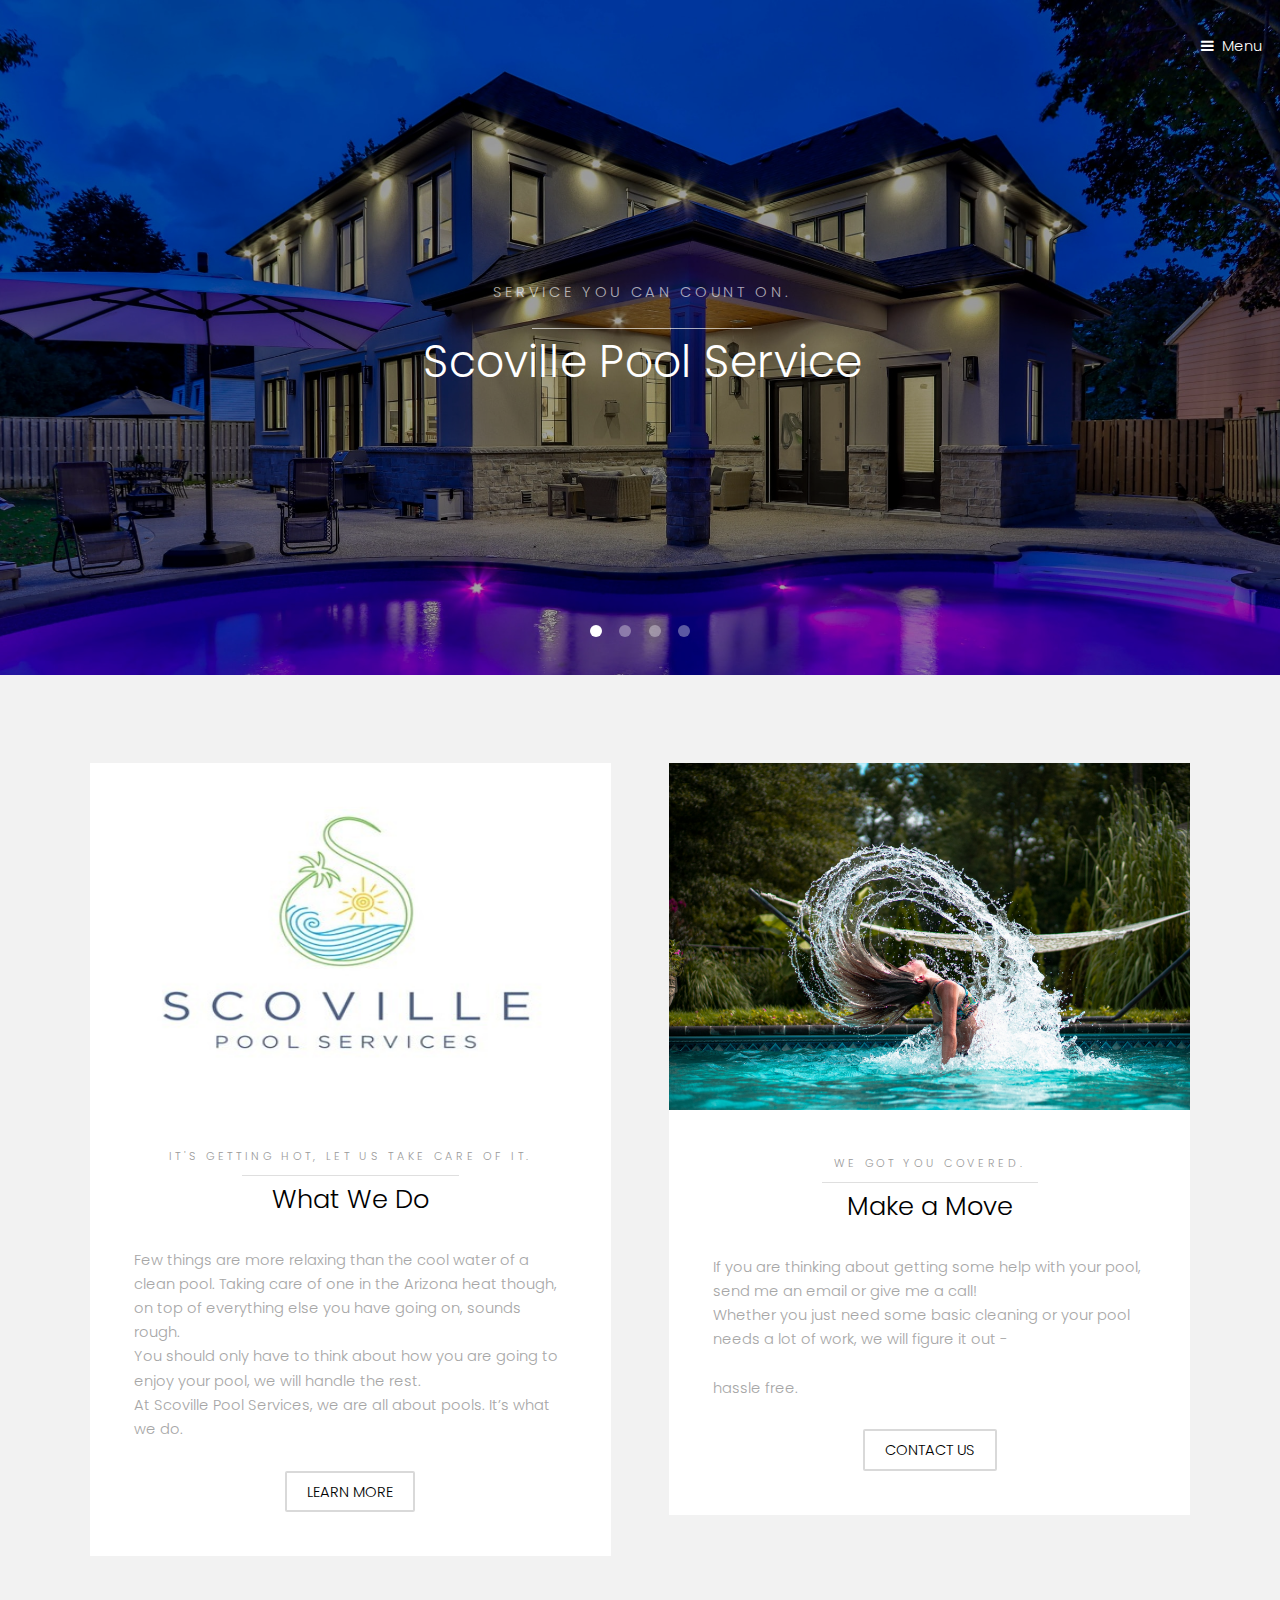
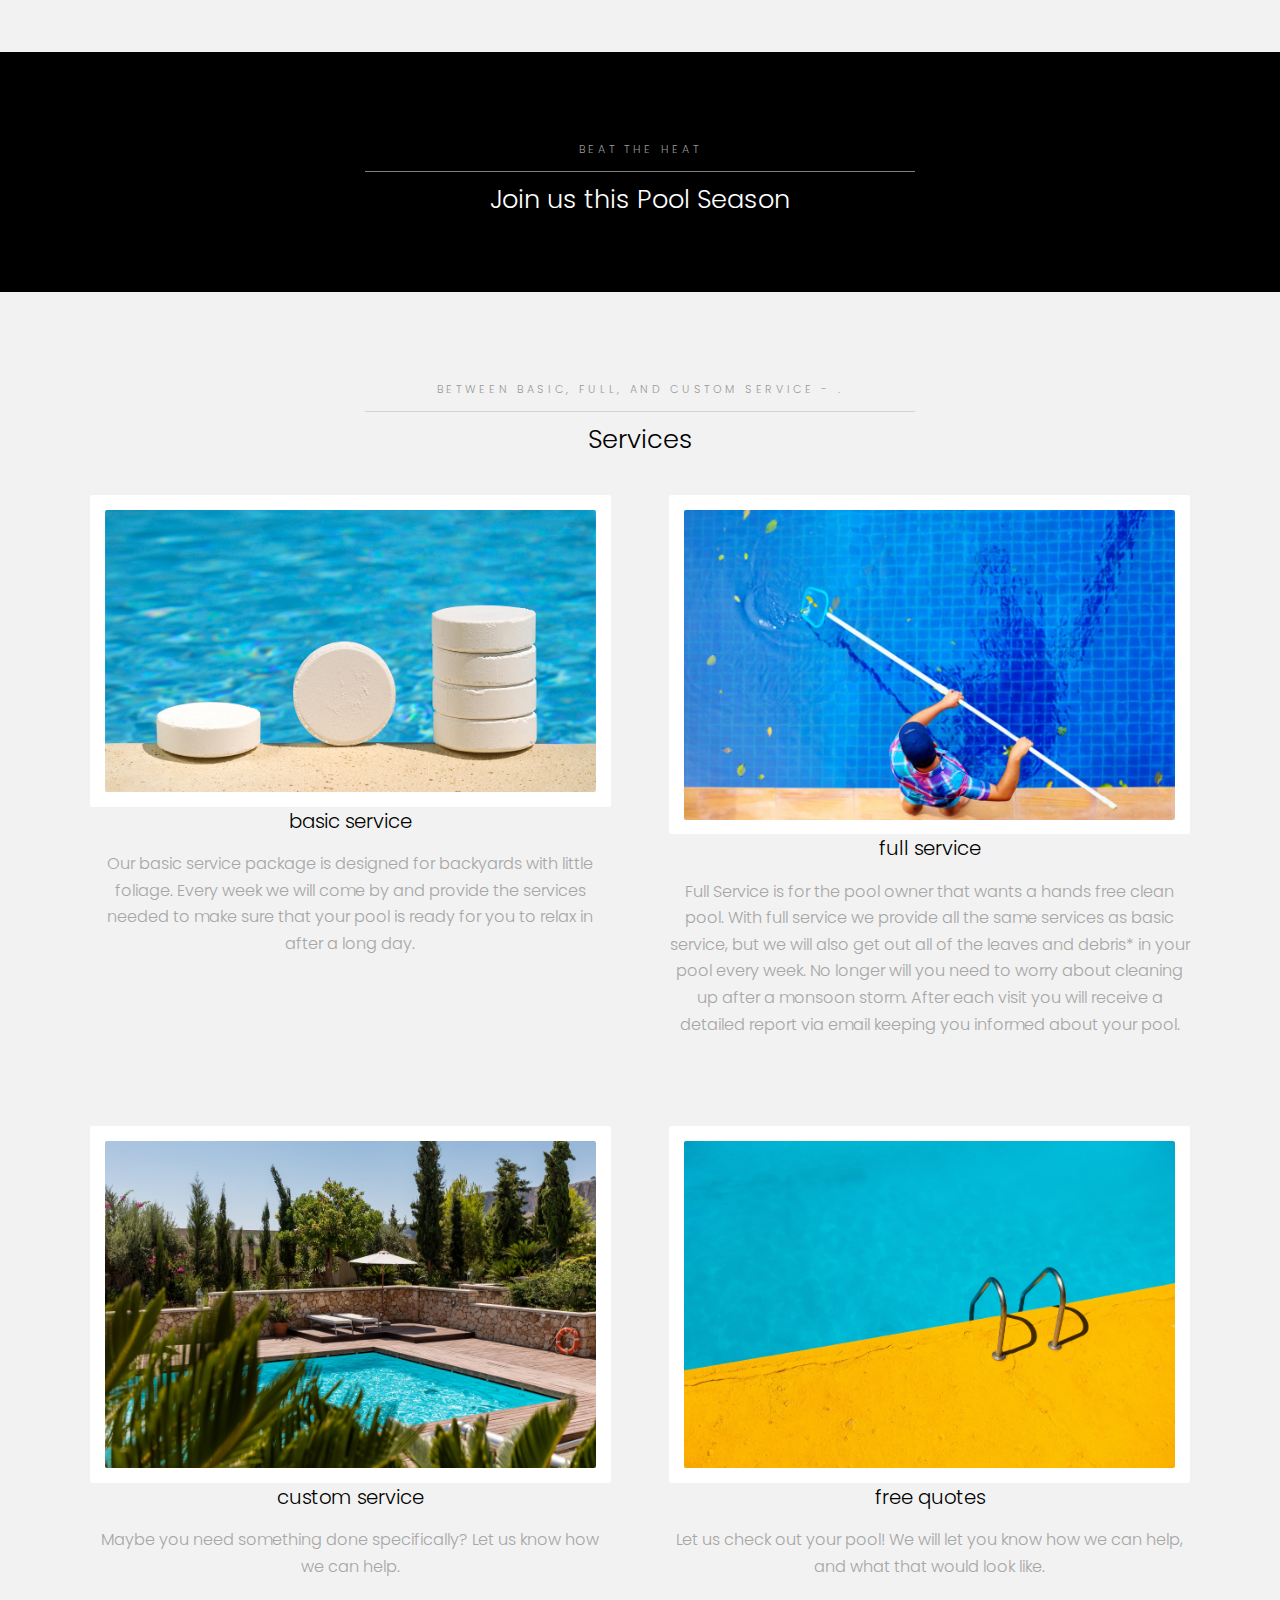
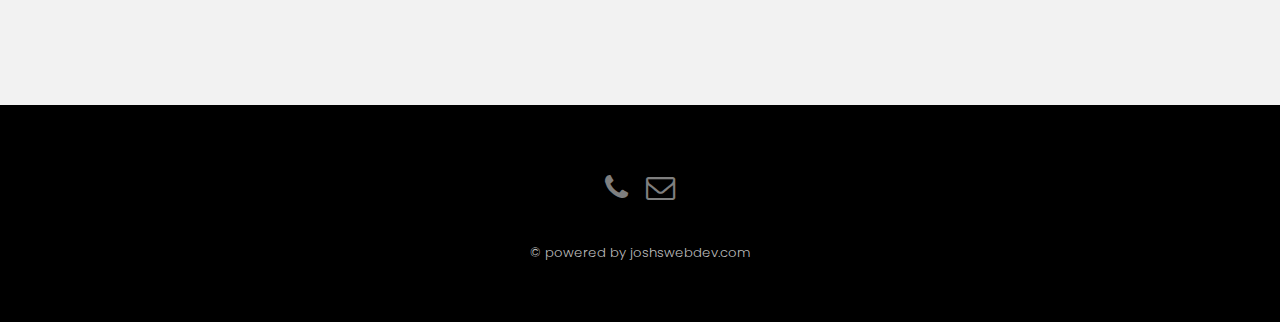
<file: index.html>
<!DOCTYPE HTML>

<html>
	<head>
		<title>Scoville Pool Service</title>
		<meta charset="utf-8" />
		<meta name="viewport" content="width=device-width, initial-scale=1" />
		<link rel="stylesheet" href="assets/css/main.css" />
		<link rel="apple-touch-icon" sizes="180x180" href="images/apple-touch-icon.png">
		<link rel="icon" type="image/png" sizes="32x32" href="images/favicon-32x32.png">
		<link rel="icon" type="image/png" sizes="16x16" href="images/favicon-16x16.png">
		<link rel="manifest" href="images/site.webmanifest">
	</head>
	<body>

		<!-- Header -->
			<header id="header" class="alt">
				<a href="#menu">Menu</a>
			</header>

		<!-- Nav -->
			<nav id="menu">
				<ul class="links">
					<li><a href="index.html">Home</a></li>
					<li><a href="generic.html">About</a></li>
					<li><a href="elements.html">Contact</a></li>
				</ul>
			</nav>

		<!-- Banner -->
			<section class="banner full">
				<article>
					<img src="images/slide01.jpg" alt="" />
					<div class="inner">
						<header>
							<p>Service you can count on.</p>
							<h2>Scoville Pool Service</h2>
						</header>
					</div>
				</article>
				<article>
					<img src="images/poolpic.jpg" alt="" />
					<div class="inner">
						<header>
							<p>Nothing better than cool, sparkling water</p>
							<h2>Cleaning</h2>
						</header>
					</div>
				</article>
				<article>
					<img src="images/slide4.jpg"  alt="" />
					<div class="inner">
						<header>
							<p>Stress free maintenance and repair</p>
							<h2>Maintenance</h2>
						</header>
					</div>
				</article>
				<article>
					<img src="images/slide5.jpg"  alt="" />
					<div class="inner">
						<header>
							<p>Every pool is different</p>
							<h2>Custom Service</h2>
						</header>
					</div>
				</article>
			</section>

		<!-- One -->
			<section id="one" class="wrapper style2">
				<div class="inner">
					<div class="grid-style">

						<div>
							<div class="box">
								<div class="image fit">
									<img src="images/homelogo.jpeg" id="home-logo" alt="" />
								</div>
								<div class="content" id="first-content-div">
									<header class="align-center">
										<p>It's getting hot, let us take care of it.</p>
										<h2>What We Do</h2>
									</header>
									<p> Few things are more relaxing than the cool water of a clean pool. Taking care of one in the Arizona heat though, on top of everything else you have going on, sounds rough.<br /> You should only have to think about how you are going to enjoy your pool, we will handle the rest.
										<br />
										At Scoville Pool Services, we are all about pools. It’s what we do. </p>
									<footer class="align-center">
										<a href="#three" class="button alt">Learn More</a>
									</footer>
								</div>
							</div>
						</div>

						<div>
							<div class="box">
								<div class="image fit">
									<img src="images/pic01.jpg" alt="" />
								</div>
								<div class="content">
									<header class="align-center">
										<p>We got you covered.</p>
										<h2>Make a Move</h2>
									</header>
									<p>If you are thinking about getting some help with your pool, send me an email or give me a call! <br>Whether you just need some basic cleaning or your pool needs a lot of work, we will figure it out -<br><br>hassle free.</p>
									<footer class="align-center">
										<a href="elements.html" class="button alt">Contact Us</a>
									</footer>
								</div>
							</div>
						</div>

					</div>
				</div>
			</section>

		<!-- Two -->
			<section id="two" class="wrapper style3">
				<div class="inner">
					<header class="align-center">
						<p>Beat the heat</p>
						<h2>Join us this Pool Season</h2>
					</header>
				</div>
			</section>

		<!-- Three -->
		<section id="three" class="wrapper style2">
			<div class="inner">
				<header class="align-center">
					<p class="special">Between basic, full, and custom service - .</p>
					<h2>Services</h2>
				</header>
				<div class="gallery">
					<div>
						<div class="image fit">
							<img src="images/chlorine.jpg" alt="" />
						</div>
						<h3 class="service-title">basic service</h3>
						<p class="service-description">Our basic service package is designed for backyards with little foliage. Every week we will come by and provide the services needed to make sure that your pool is ready for you to relax in after a long day.</p>
					</div>
					<div>
						<div class="image fit">
							<img src="images/skimming.jpg" alt="" />
						</div>
						<h3 class="service-title">full service</h3>
						<p class="service-description">Full Service is for the pool owner that wants a hands free clean pool. With full service we provide all the same services as basic service, but we will also get out all of the leaves and debris* in your pool every week. No longer will you need to worry about cleaning up after a monsoon storm. After each visit you will receive a detailed report via email keeping you informed about your pool. </p>
					</div>
					<div>
						<div class="image fit">
							<img src="images/custom.jpg" alt="" />
						</div>
						<h3 class="service-title">custom service</h3>
						<p class="service-description">Maybe you need something done specifically? Let us know how we can help.</p>
					</div>
					<div>
						<div class="image fit">
							<img src="images/poolpic.jpg" alt="" />
						</div>
						<h3 class="service-title">free quotes</h3>
						<p class="service-description">Let us check out your pool! We will let you know how we can help, and what that would look like.</p>
					</div>
				</div>
			</div>
		</section>


		<!-- Footer -->
			<footer id="footer">
				<div class="container">
					<ul class="icons">
						<li><a href="tel:6022141610" class="icon fa-phone"><span class="label">Call</span></a></li>

						<li><a href="elements.html" class="icon fa-envelope-o"><span class="label">Email</span></a></li>
					</ul>
				</div>
				<div class="copyright">
					&copy; powered by joshswebdev.com
				</div>
			</footer>

		<!-- Scripts -->
			<script src="assets/js/jquery.min.js"></script>
			<script src="assets/js/jquery.scrollex.min.js"></script>
			<script src="assets/js/skel.min.js"></script>
			<script src="assets/js/util.js"></script>
			<script src="assets/js/main.js"></script>

	</body>
</html>
</file>
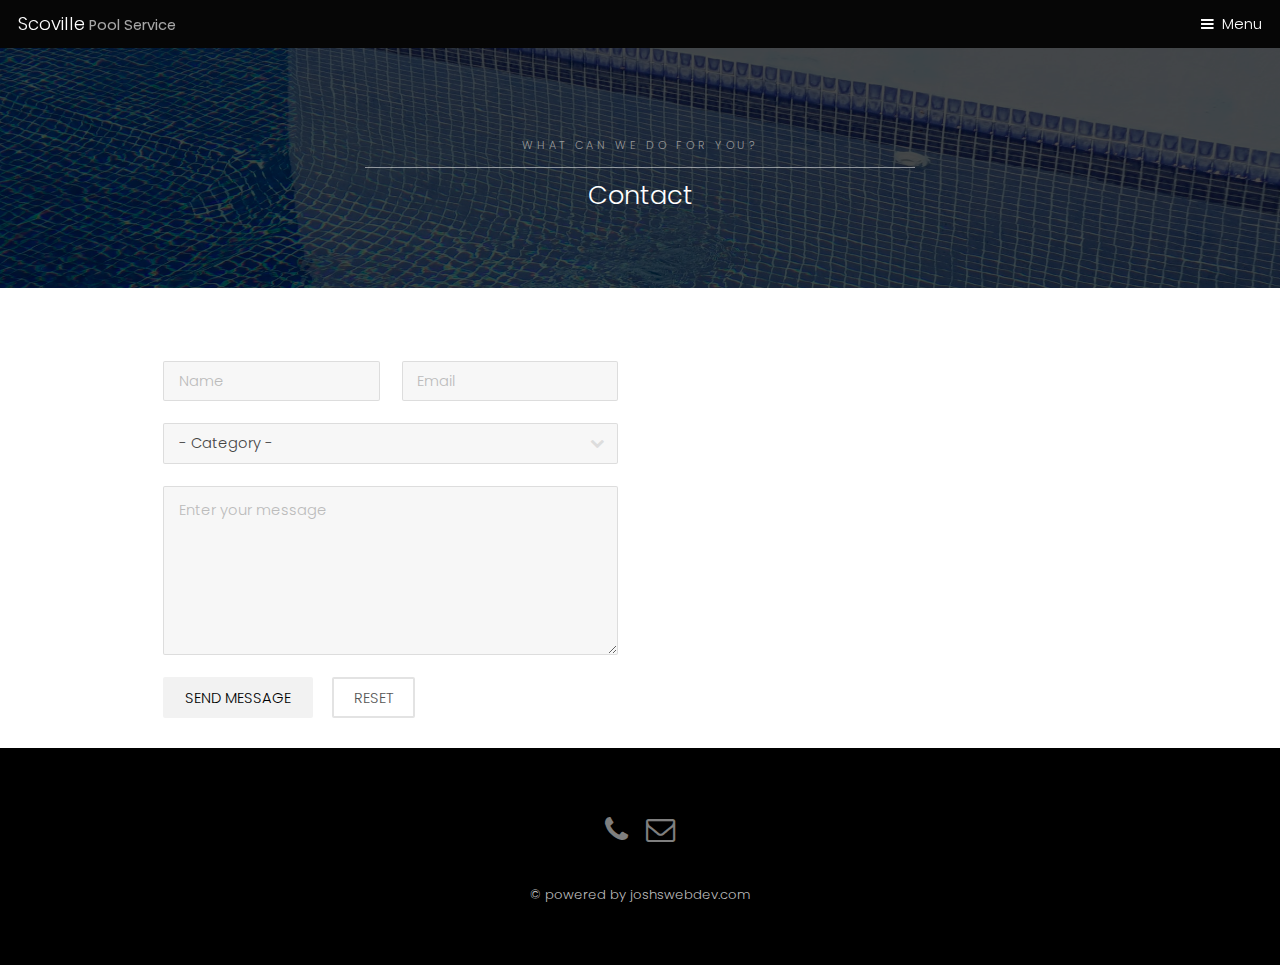
<file: elements.html>
<!DOCTYPE HTML>

<html>
	<head>
		<title>Scoville Pool Service</title>
		<meta charset="utf-8" />
		<meta name="viewport" content="width=device-width, initial-scale=1" />
		<link rel="stylesheet" href="assets/css/main.css" />
	</head>
	<body class="subpage">

		<!-- Header -->
			<header id="header">
				<div class="logo"><a href="index.html">Scoville<span> Pool Service</span></a></div>
				<a href="#menu">Menu</a>
			</header>

		<!-- Nav -->
			<nav id="menu">
				<ul class="links">
					<li><a href="index.html">Home</a></li>
					<li><a href="generic.html">About</a></li>
					<li><a href="elements.html">Contact</a></li>
				</ul>
			</nav>

		<!-- One -->
			<section id="One" class="wrapper style3">
				<div class="inner">
					<header class="align-center">
						<p>What can we do for you?</p>
						<h2>Contact</h2>
					</header>
				</div>
			</section>

		<!-- Main -->
			<div id="main" class="container">

				<!-- Elements -->
					<h2 id="elements"></h2>

					<div class="row 200%" id="contact-main">

						<div class="6u 12u$(medium)" id="contact-div">
							
							<!-- Form -->
							
								<form method="POST" action="https://formspree.io/f/xzbykyeq">
									<div class="row uniform">
										<div class="6u 12u$(xsmall)">
											<input type="text" name="name" id="name" value="" placeholder="Name" />
										</div>
										<div class="6u$ 12u$(xsmall)">
											<input type="email" name="_replyto" id="email" value="" placeholder="Email" />
										</div>
		
										<div class="12u$">
											<div class="select-wrapper">
												<select name="category" id="category">
													<option value="">- Category -</option>
													<option value="1">Cleaning</option>
													<option value="1">Repair</option>
													<option value="1">Maintenance</option>
												</select>
											</div>
										</div>
										
										<div class="12u$">
											<textarea name="message" id="message" placeholder="Enter your message" rows="6"></textarea>
										</div>

										<div class="12u$">
											<ul class="actions">
												<li><input type="submit" value="Send Message" /></li>
												<li><input type="reset" value="Reset" class="alt" /></li>
												
											</ul>
										</div>
									</div>
								</form>
								
								<hr />
						</div>
					</div>
				<img id="contact-image" class="main-img" src="/images/contactlogo.jpg" alt="">
			</div>

		<!-- Footer -->
			<footer id="footer">
				<div class="container">
					<ul class="icons">
						<li><a href="#" class="icon fa-phone"><span class="label">Call</span></a></li>

						<li><a href="#" class="icon fa-envelope-o"><span class="label">Email</span></a></li>
					</ul>
				</div>
				<div class="copyright">
					&copy; powered by joshswebdev.com
				</div>
			</footer>

		<!-- Scripts -->
			<script src="assets/js/jquery.min.js"></script>
			<script src="assets/js/jquery.scrollex.min.js"></script>
			<script src="assets/js/skel.min.js"></script>
			<script src="assets/js/util.js"></script>
			<script src="assets/js/main.js"></script>

	</body>
</html>
</file>
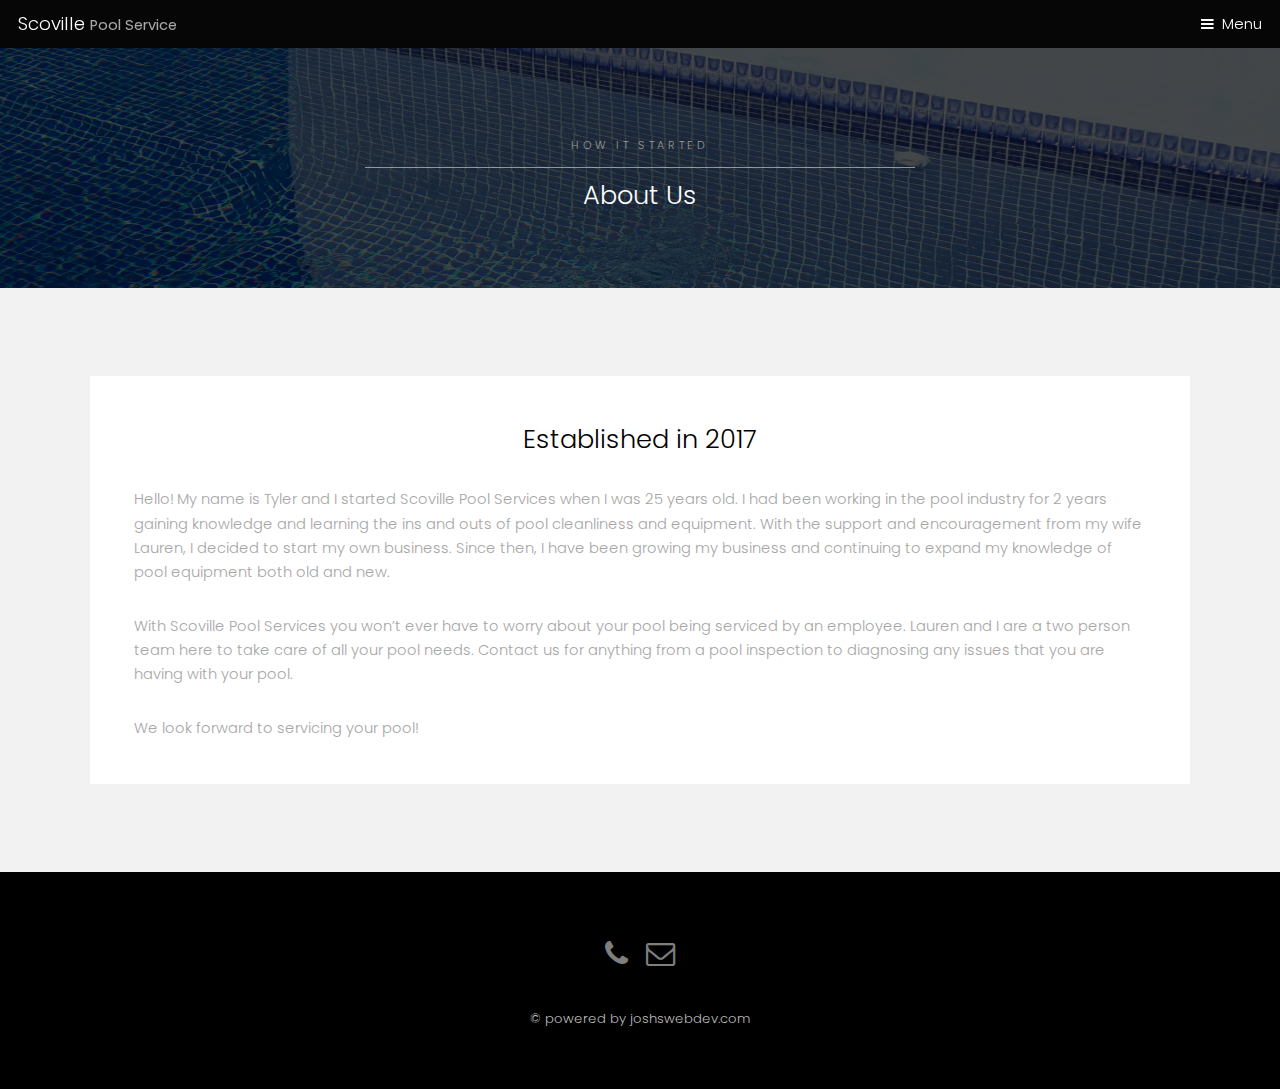
<file: generic.html>
<!DOCTYPE HTML>

<html>
	<head>
		<title>Scoville Pool Service</title>
		<meta charset="utf-8" />
		<meta name="viewport" content="width=device-width, initial-scale=1" />
		<link rel="stylesheet" href="assets/css/main.css" />
	</head>
	<body class="subpage">

		<!-- Header -->
			<header id="header">
				<div class="logo"><a href="index.html">Scoville <span>Pool Service</span></a></div>
				<a href="#menu">Menu</a>
			</header>

		<!-- Nav -->
			<nav id="menu">
				<ul class="links">
					<li><a href="index.html">Home</a></li>
					<li><a href="generic.html">About</a></li>
					<li><a href="elements.html">Contact</a></li>
				</ul>
			</nav>

		<!-- One -->
			<section id="One" class="wrapper style3">
				<div class="inner">
					<header class="align-center">
						<p>How it Started</p>
						<h2>About Us</h2>
					</header>
				</div>
			</section>

		<!-- Two -->
			<section id="two" class="wrapper style2">
				<div class="inner">
					<div class="box">
						<div class="content">
							<header class="align-center">
								<h2>Established in 2017</h2>
							</header>
							<p>Hello! My name is Tyler and I started Scoville Pool Services when I was 25 years old. I had been working in the pool industry for 2 years gaining knowledge and learning the ins and outs of pool cleanliness and equipment. With the support and encouragement from my wife Lauren, I decided to start my own business. Since then, I have been growing my business and continuing to expand my knowledge of pool equipment both old and new.</p>

							<p>With Scoville Pool Services you won’t ever have to worry about your pool being serviced by an employee. Lauren and I are a two person team here to take care of all your pool needs. Contact us for anything from a pool inspection to diagnosing any issues that you are having with your pool.</p>

							<p>We look forward to servicing your pool!</p>
						</div>
					</div>
				</div>
			</section>

		<!-- Footer -->
			<footer id="footer">
				<div class="container">
					<ul class="icons">
						<li><a href="#" class="icon fa-phone"><span class="label">Call</span></a></li>
						<li><a href="#" class="icon fa-envelope-o"><span class="label">Email</span></a></li>
					</ul>
				</div>
				<div class="copyright">
					&copy; powered by joshswebdev.com
				</div>
			</footer>

		<!-- Scripts -->
			<script src="assets/js/jquery.min.js"></script>
			<script src="assets/js/jquery.scrollex.min.js"></script>
			<script src="assets/js/skel.min.js"></script>
			<script src="assets/js/util.js"></script>
			<script src="assets/js/main.js"></script>

	</body>
</html>
</file>
<file: assets/css/main.css>
@charset "UTF-8";
@import url(font-awesome.min.css);
@import url("https://fonts.googleapis.com/css?family=Poppins:300,400,500,600,700");

/* Reset */

html,
body,
div,
span,
applet,
object,
iframe,
h1,
h2,
h3,
h4,
h5,
h6,
p,
blockquote,
pre,
a,
abbr,
acronym,
address,
big,
cite,
code,
del,
dfn,
em,
img,
ins,
kbd,
q,
s,
samp,
small,
strike,
strong,
sub,
sup,
tt,
var,
b,
u,
i,
center,
dl,
dt,
dd,
ol,
ul,
li,
fieldset,
form,
label,
legend,
table,
caption,
tbody,
tfoot,
thead,
tr,
th,
td,
article,
aside,
canvas,
details,
embed,
figure,
figcaption,
footer,
header,
hgroup,
menu,
nav,
output,
ruby,
section,
summary,
time,
mark,
audio,
video {
  margin: 0;
  padding: 0;
  border: 0;
  font-size: 100%;
  font: inherit;
  vertical-align: baseline;
}

article,
aside,
details,
figcaption,
figure,
footer,
header,
hgroup,
menu,
nav,
section {
  display: block;
}

body {
  line-height: 1;
}

ol,
ul {
  list-style: none;
}

blockquote,
q {
  quotes: none;
}

blockquote:before,
blockquote:after,
q:before,
q:after {
  content: "";
  content: none;
}

table {
  border-collapse: collapse;
  border-spacing: 0;
}

body {
  -webkit-text-size-adjust: none;
}

/* Box Model */

*,
*:before,
*:after {
  -moz-box-sizing: border-box;
  -webkit-box-sizing: border-box;
  box-sizing: border-box;
}

/* Containers */

.container {
  margin-left: auto;
  margin-right: auto;
}

.container.\31 25\25 {
  width: 100%;
  max-width: 100rem;
  min-width: 80rem;
}

.container.\37 5\25 {
  width: 60rem;
}

.container.\35 0\25 {
  width: 40rem;
}

.container.\32 5\25 {
  width: 20rem;
}

.container {
  width: 80rem;
}

@media screen and (max-width: 1680px) {
  .container.\31 25\25 {
    width: 100%;
    max-width: 100rem;
    min-width: 80rem;
  }

  .container.\37 5\25 {
    width: 60rem;
  }

  .container.\35 0\25 {
    width: 40rem;
  }

  .container.\32 5\25 {
    width: 20rem;
  }

  .container {
    width: 80rem;
  }
}

@media screen and (max-width: 1280px) {
  .container.\31 25\25 {
    width: 100%;
    max-width: 81.25rem;
    min-width: 65rem;
  }

  .container.\37 5\25 {
    width: 48.75rem;
  }

  .container.\35 0\25 {
    width: 32.5rem;
  }

  .container.\32 5\25 {
    width: 16.25rem;
  }

  .container {
    width: 65rem;
  }
}

@media screen and (max-width: 980px) {
  .container.\31 25\25 {
    width: 100%;
    max-width: 112.5%;
    min-width: 90%;
  }

  .container.\37 5\25 {
    width: 67.5%;
  }

  .container.\35 0\25 {
    width: 45%;
  }

  .container.\32 5\25 {
    width: 22.5%;
  }

  .container {
    width: 90%;
  }
}

@media screen and (max-width: 736px) {
  .container.\31 25\25 {
    width: 100%;
    max-width: 112.5%;
    min-width: 90%;
  }

  .container.\37 5\25 {
    width: 67.5%;
  }

  .container.\35 0\25 {
    width: 45%;
  }

  .container.\32 5\25 {
    width: 22.5%;
  }

  .container {
    width: 90% !important;
  }
}

@media screen and (max-width: 480px) {
  .container.\31 25\25 {
    width: 100%;
    max-width: 112.5%;
    min-width: 90%;
  }

  .container.\37 5\25 {
    width: 67.5%;
  }

  .container.\35 0\25 {
    width: 45%;
  }

  .container.\32 5\25 {
    width: 22.5%;
  }

  .container {
    width: 90% !important;
  }
}

/* Grid */

.row {
  border-bottom: solid 1px transparent;
  -moz-box-sizing: border-box;
  -webkit-box-sizing: border-box;
  box-sizing: border-box;
}

.row > * {
  float: left;
  -moz-box-sizing: border-box;
  -webkit-box-sizing: border-box;
  box-sizing: border-box;
}

.row:after,
.row:before {
  content: "";
  display: inline-block;
  clear: both;
  height: 0;
}

.row.uniform > * > :first-child {
  margin-top: 0;
}

.row.uniform > * > :last-child {
  margin-bottom: 0;
}

.row.\30 \25 > * {
  padding: 0 0 0 0rem;
}

.row.\30 \25 {
  margin: 0 0 -1px 0rem;
}

.row.uniform.\30 \25 > * {
  padding: 0rem 0 0 0rem;
}

.row.uniform.\30 \25 {
  margin: 0rem 0 -1px 0rem;
}

.row > * {
  padding: 0 0 0 2rem;
}

.row {
  margin: 0 0 -1px -2rem;
}

.row.uniform > * {
  padding: 2rem 0 0 2rem;
}

.row.uniform {
  margin: -2rem 0 -1px -2rem;
}

.row.\32 00\25 > * {
  padding: 0 0 0 4rem;
}

.row.\32 00\25 {
  margin: 0 0 -1px -4rem;
}

.row.uniform.\32 00\25 > * {
  padding: 4rem 0 0 4rem;
}

.row.uniform.\32 00\25 {
  margin: -4rem 0 -1px -4rem;
}

.row.\31 50\25 > * {
  padding: 0 0 0 3rem;
}

.row.\31 50\25 {
  margin: 0 0 -1px -3rem;
}

.row.uniform.\31 50\25 > * {
  padding: 3rem 0 0 3rem;
}

.row.uniform.\31 50\25 {
  margin: -3rem 0 -1px -3rem;
}

.row.\35 0\25 > * {
  padding: 0 0 0 1rem;
}

.row.\35 0\25 {
  margin: 0 0 -1px -1rem;
}

.row.uniform.\35 0\25 > * {
  padding: 1rem 0 0 1rem;
}

.row.uniform.\35 0\25 {
  margin: -1rem 0 -1px -1rem;
}

.row.\32 5\25 > * {
  padding: 0 0 0 0.5rem;
}

.row.\32 5\25 {
  margin: 0 0 -1px -0.5rem;
}

.row.uniform.\32 5\25 > * {
  padding: 0.5rem 0 0 0.5rem;
}

.row.uniform.\32 5\25 {
  margin: -0.5rem 0 -1px -0.5rem;
}

.\31 2u,
.\31 2u\24 {
  width: 100%;
  clear: none;
  margin-left: 0;
}

.\31 1u,
.\31 1u\24 {
  width: 91.6666666667%;
  clear: none;
  margin-left: 0;
}

.\31 0u,
.\31 0u\24 {
  width: 83.3333333333%;
  clear: none;
  margin-left: 0;
}

.\39 u,
.\39 u\24 {
  width: 75%;
  clear: none;
  margin-left: 0;
}

.\38 u,
.\38 u\24 {
  width: 66.6666666667%;
  clear: none;
  margin-left: 0;
}

.\37 u,
.\37 u\24 {
  width: 58.3333333333%;
  clear: none;
  margin-left: 0;
}

.\36 u,
.\36 u\24 {
  width: 50%;
  clear: none;
  margin-left: 0;
}

.\35 u,
.\35 u\24 {
  width: 41.6666666667%;
  clear: none;
  margin-left: 0;
}

.\34 u,
.\34 u\24 {
  width: 33.3333333333%;
  clear: none;
  margin-left: 0;
}

.\33 u,
.\33 u\24 {
  width: 25%;
  clear: none;
  margin-left: 0;
}

.\32 u,
.\32 u\24 {
  width: 16.6666666667%;
  clear: none;
  margin-left: 0;
}

.\31 u,
.\31 u\24 {
  width: 8.3333333333%;
  clear: none;
  margin-left: 0;
}

.\31 2u\24 + *,
.\31 1u\24 + *,
.\31 0u\24 + *,
.\39 u\24 + *,
.\38 u\24 + *,
.\37 u\24 + *,
.\36 u\24 + *,
.\35 u\24 + *,
.\34 u\24 + *,
.\33 u\24 + *,
.\32 u\24 + *,
.\31 u\24 + * {
  clear: left;
}

.\-11u {
  margin-left: 91.66667%;
}

.\-10u {
  margin-left: 83.33333%;
}

.\-9u {
  margin-left: 75%;
}

.\-8u {
  margin-left: 66.66667%;
}

.\-7u {
  margin-left: 58.33333%;
}

.\-6u {
  margin-left: 50%;
}

.\-5u {
  margin-left: 41.66667%;
}

.\-4u {
  margin-left: 33.33333%;
}

.\-3u {
  margin-left: 25%;
}

.\-2u {
  margin-left: 16.66667%;
}

.\-1u {
  margin-left: 8.33333%;
}

@media screen and (max-width: 1680px) {
  .row > * {
    padding: 0 0 0 2rem;
  }

  .row {
    margin: 0 0 -1px -2rem;
  }

  .row.uniform > * {
    padding: 2rem 0 0 2rem;
  }

  .row.uniform {
    margin: -2rem 0 -1px -2rem;
  }

  .row.\32 00\25 > * {
    padding: 0 0 0 4rem;
  }

  .row.\32 00\25 {
    margin: 0 0 -1px -4rem;
  }

  .row.uniform.\32 00\25 > * {
    padding: 4rem 0 0 4rem;
  }

  .row.uniform.\32 00\25 {
    margin: -4rem 0 -1px -4rem;
  }

  .row.\31 50\25 > * {
    padding: 0 0 0 3rem;
  }

  .row.\31 50\25 {
    margin: 0 0 -1px -3rem;
  }

  .row.uniform.\31 50\25 > * {
    padding: 3rem 0 0 3rem;
  }

  .row.uniform.\31 50\25 {
    margin: -3rem 0 -1px -3rem;
  }

  .row.\35 0\25 > * {
    padding: 0 0 0 1rem;
  }

  .row.\35 0\25 {
    margin: 0 0 -1px -1rem;
  }

  .row.uniform.\35 0\25 > * {
    padding: 1rem 0 0 1rem;
  }

  .row.uniform.\35 0\25 {
    margin: -1rem 0 -1px -1rem;
  }

  .row.\32 5\25 > * {
    padding: 0 0 0 0.5rem;
  }

  .row.\32 5\25 {
    margin: 0 0 -1px -0.5rem;
  }

  .row.uniform.\32 5\25 > * {
    padding: 0.5rem 0 0 0.5rem;
  }

  .row.uniform.\32 5\25 {
    margin: -0.5rem 0 -1px -0.5rem;
  }

  .\31 2u\28xlarge\29,
  .\31 2u\24\28xlarge\29 {
    width: 100%;
    clear: none;
    margin-left: 0;
  }

  .\31 1u\28xlarge\29,
  .\31 1u\24\28xlarge\29 {
    width: 91.6666666667%;
    clear: none;
    margin-left: 0;
  }

  .\31 0u\28xlarge\29,
  .\31 0u\24\28xlarge\29 {
    width: 83.3333333333%;
    clear: none;
    margin-left: 0;
  }

  .\39 u\28xlarge\29,
  .\39 u\24\28xlarge\29 {
    width: 75%;
    clear: none;
    margin-left: 0;
  }

  .\38 u\28xlarge\29,
  .\38 u\24\28xlarge\29 {
    width: 66.6666666667%;
    clear: none;
    margin-left: 0;
  }

  .\37 u\28xlarge\29,
  .\37 u\24\28xlarge\29 {
    width: 58.3333333333%;
    clear: none;
    margin-left: 0;
  }

  .\36 u\28xlarge\29,
  .\36 u\24\28xlarge\29 {
    width: 50%;
    clear: none;
    margin-left: 0;
  }

  .\35 u\28xlarge\29,
  .\35 u\24\28xlarge\29 {
    width: 41.6666666667%;
    clear: none;
    margin-left: 0;
  }

  .\34 u\28xlarge\29,
  .\34 u\24\28xlarge\29 {
    width: 33.3333333333%;
    clear: none;
    margin-left: 0;
  }

  .\33 u\28xlarge\29,
  .\33 u\24\28xlarge\29 {
    width: 25%;
    clear: none;
    margin-left: 0;
  }

  .\32 u\28xlarge\29,
  .\32 u\24\28xlarge\29 {
    width: 16.6666666667%;
    clear: none;
    margin-left: 0;
  }

  .\31 u\28xlarge\29,
  .\31 u\24\28xlarge\29 {
    width: 8.3333333333%;
    clear: none;
    margin-left: 0;
  }

  .\31 2u\24\28xlarge\29 + *,
  .\31 1u\24\28xlarge\29 + *,
  .\31 0u\24\28xlarge\29 + *,
  .\39 u\24\28xlarge\29 + *,
  .\38 u\24\28xlarge\29 + *,
  .\37 u\24\28xlarge\29 + *,
  .\36 u\24\28xlarge\29 + *,
  .\35 u\24\28xlarge\29 + *,
  .\34 u\24\28xlarge\29 + *,
  .\33 u\24\28xlarge\29 + *,
  .\32 u\24\28xlarge\29 + *,
  .\31 u\24\28xlarge\29 + * {
    clear: left;
  }

  .\-11u\28xlarge\29 {
    margin-left: 91.66667%;
  }

  .\-10u\28xlarge\29 {
    margin-left: 83.33333%;
  }

  .\-9u\28xlarge\29 {
    margin-left: 75%;
  }

  .\-8u\28xlarge\29 {
    margin-left: 66.66667%;
  }

  .\-7u\28xlarge\29 {
    margin-left: 58.33333%;
  }

  .\-6u\28xlarge\29 {
    margin-left: 50%;
  }

  .\-5u\28xlarge\29 {
    margin-left: 41.66667%;
  }

  .\-4u\28xlarge\29 {
    margin-left: 33.33333%;
  }

  .\-3u\28xlarge\29 {
    margin-left: 25%;
  }

  .\-2u\28xlarge\29 {
    margin-left: 16.66667%;
  }

  .\-1u\28xlarge\29 {
    margin-left: 8.33333%;
  }
}

@media screen and (max-width: 1280px) {
  .row > * {
    padding: 0 0 0 1.5rem;
  }

  .row {
    margin: 0 0 -1px -1.5rem;
  }

  .row.uniform > * {
    padding: 1.5rem 0 0 1.5rem;
  }

  .row.uniform {
    margin: -1.5rem 0 -1px -1.5rem;
  }

  .row.\32 00\25 > * {
    padding: 0 0 0 3rem;
  }

  .row.\32 00\25 {
    margin: 0 0 -1px -3rem;
  }

  .row.uniform.\32 00\25 > * {
    padding: 3rem 0 0 3rem;
  }

  .row.uniform.\32 00\25 {
    margin: -3rem 0 -1px -3rem;
  }

  .row.\31 50\25 > * {
    padding: 0 0 0 2.25rem;
  }

  .row.\31 50\25 {
    margin: 0 0 -1px -2.25rem;
  }

  .row.uniform.\31 50\25 > * {
    padding: 2.25rem 0 0 2.25rem;
  }

  .row.uniform.\31 50\25 {
    margin: -2.25rem 0 -1px -2.25rem;
  }

  .row.\35 0\25 > * {
    padding: 0 0 0 0.75rem;
  }

  .row.\35 0\25 {
    margin: 0 0 -1px -0.75rem;
  }

  .row.uniform.\35 0\25 > * {
    padding: 0.75rem 0 0 0.75rem;
  }

  .row.uniform.\35 0\25 {
    margin: -0.75rem 0 -1px -0.75rem;
  }

  .row.\32 5\25 > * {
    padding: 0 0 0 0.375rem;
  }

  .row.\32 5\25 {
    margin: 0 0 -1px -0.375rem;
  }

  .row.uniform.\32 5\25 > * {
    padding: 0.375rem 0 0 0.375rem;
  }

  .row.uniform.\32 5\25 {
    margin: -0.375rem 0 -1px -0.375rem;
  }

  .\31 2u\28large\29,
  .\31 2u\24\28large\29 {
    width: 100%;
    clear: none;
    margin-left: 0;
  }

  .\31 1u\28large\29,
  .\31 1u\24\28large\29 {
    width: 91.6666666667%;
    clear: none;
    margin-left: 0;
  }

  .\31 0u\28large\29,
  .\31 0u\24\28large\29 {
    width: 83.3333333333%;
    clear: none;
    margin-left: 0;
  }

  .\39 u\28large\29,
  .\39 u\24\28large\29 {
    width: 75%;
    clear: none;
    margin-left: 0;
  }

  .\38 u\28large\29,
  .\38 u\24\28large\29 {
    width: 66.6666666667%;
    clear: none;
    margin-left: 0;
  }

  .\37 u\28large\29,
  .\37 u\24\28large\29 {
    width: 58.3333333333%;
    clear: none;
    margin-left: 0;
  }

  .\36 u\28large\29,
  .\36 u\24\28large\29 {
    width: 50%;
    clear: none;
    margin-left: 0;
  }

  .\35 u\28large\29,
  .\35 u\24\28large\29 {
    width: 41.6666666667%;
    clear: none;
    margin-left: 0;
  }

  .\34 u\28large\29,
  .\34 u\24\28large\29 {
    width: 33.3333333333%;
    clear: none;
    margin-left: 0;
  }

  .\33 u\28large\29,
  .\33 u\24\28large\29 {
    width: 25%;
    clear: none;
    margin-left: 0;
  }

  .\32 u\28large\29,
  .\32 u\24\28large\29 {
    width: 16.6666666667%;
    clear: none;
    margin-left: 0;
  }

  .\31 u\28large\29,
  .\31 u\24\28large\29 {
    width: 8.3333333333%;
    clear: none;
    margin-left: 0;
  }

  .\31 2u\24\28large\29 + *,
  .\31 1u\24\28large\29 + *,
  .\31 0u\24\28large\29 + *,
  .\39 u\24\28large\29 + *,
  .\38 u\24\28large\29 + *,
  .\37 u\24\28large\29 + *,
  .\36 u\24\28large\29 + *,
  .\35 u\24\28large\29 + *,
  .\34 u\24\28large\29 + *,
  .\33 u\24\28large\29 + *,
  .\32 u\24\28large\29 + *,
  .\31 u\24\28large\29 + * {
    clear: left;
  }

  .\-11u\28large\29 {
    margin-left: 91.66667%;
  }

  .\-10u\28large\29 {
    margin-left: 83.33333%;
  }

  .\-9u\28large\29 {
    margin-left: 75%;
  }

  .\-8u\28large\29 {
    margin-left: 66.66667%;
  }

  .\-7u\28large\29 {
    margin-left: 58.33333%;
  }

  .\-6u\28large\29 {
    margin-left: 50%;
  }

  .\-5u\28large\29 {
    margin-left: 41.66667%;
  }

  .\-4u\28large\29 {
    margin-left: 33.33333%;
  }

  .\-3u\28large\29 {
    margin-left: 25%;
  }

  .\-2u\28large\29 {
    margin-left: 16.66667%;
  }

  .\-1u\28large\29 {
    margin-left: 8.33333%;
  }
}

@media screen and (max-width: 980px) {
  .row > * {
    padding: 0 0 0 1.5rem;
  }

  .row {
    margin: 0 0 -1px -1.5rem;
  }

  .row.uniform > * {
    padding: 1.5rem 0 0 1.5rem;
  }

  .row.uniform {
    margin: -1.5rem 0 -1px -1.5rem;
  }

  .row.\32 00\25 > * {
    padding: 0 0 0 3rem;
  }

  .row.\32 00\25 {
    margin: 0 0 -1px -3rem;
  }

  .row.uniform.\32 00\25 > * {
    padding: 3rem 0 0 3rem;
  }

  .row.uniform.\32 00\25 {
    margin: -3rem 0 -1px -3rem;
  }

  .row.\31 50\25 > * {
    padding: 0 0 0 2.25rem;
  }

  .row.\31 50\25 {
    margin: 0 0 -1px -2.25rem;
  }

  .row.uniform.\31 50\25 > * {
    padding: 2.25rem 0 0 2.25rem;
  }

  .row.uniform.\31 50\25 {
    margin: -2.25rem 0 -1px -2.25rem;
  }

  .row.\35 0\25 > * {
    padding: 0 0 0 0.75rem;
  }

  .row.\35 0\25 {
    margin: 0 0 -1px -0.75rem;
  }

  .row.uniform.\35 0\25 > * {
    padding: 0.75rem 0 0 0.75rem;
  }

  .row.uniform.\35 0\25 {
    margin: -0.75rem 0 -1px -0.75rem;
  }

  .row.\32 5\25 > * {
    padding: 0 0 0 0.375rem;
  }

  .row.\32 5\25 {
    margin: 0 0 -1px -0.375rem;
  }

  .row.uniform.\32 5\25 > * {
    padding: 0.375rem 0 0 0.375rem;
  }

  .row.uniform.\32 5\25 {
    margin: -0.375rem 0 -1px -0.375rem;
  }

  .\31 2u\28medium\29,
  .\31 2u\24\28medium\29 {
    width: 100%;
    clear: none;
    margin-left: 0;
  }

  .\31 1u\28medium\29,
  .\31 1u\24\28medium\29 {
    width: 91.6666666667%;
    clear: none;
    margin-left: 0;
  }

  .\31 0u\28medium\29,
  .\31 0u\24\28medium\29 {
    width: 83.3333333333%;
    clear: none;
    margin-left: 0;
  }

  .\39 u\28medium\29,
  .\39 u\24\28medium\29 {
    width: 75%;
    clear: none;
    margin-left: 0;
  }

  .\38 u\28medium\29,
  .\38 u\24\28medium\29 {
    width: 66.6666666667%;
    clear: none;
    margin-left: 0;
  }

  .\37 u\28medium\29,
  .\37 u\24\28medium\29 {
    width: 58.3333333333%;
    clear: none;
    margin-left: 0;
  }

  .\36 u\28medium\29,
  .\36 u\24\28medium\29 {
    width: 50%;
    clear: none;
    margin-left: 0;
  }

  .\35 u\28medium\29,
  .\35 u\24\28medium\29 {
    width: 41.6666666667%;
    clear: none;
    margin-left: 0;
  }

  .\34 u\28medium\29,
  .\34 u\24\28medium\29 {
    width: 33.3333333333%;
    clear: none;
    margin-left: 0;
  }

  .\33 u\28medium\29,
  .\33 u\24\28medium\29 {
    width: 25%;
    clear: none;
    margin-left: 0;
  }

  .\32 u\28medium\29,
  .\32 u\24\28medium\29 {
    width: 16.6666666667%;
    clear: none;
    margin-left: 0;
  }

  .\31 u\28medium\29,
  .\31 u\24\28medium\29 {
    width: 8.3333333333%;
    clear: none;
    margin-left: 0;
  }

  .\31 2u\24\28medium\29 + *,
  .\31 1u\24\28medium\29 + *,
  .\31 0u\24\28medium\29 + *,
  .\39 u\24\28medium\29 + *,
  .\38 u\24\28medium\29 + *,
  .\37 u\24\28medium\29 + *,
  .\36 u\24\28medium\29 + *,
  .\35 u\24\28medium\29 + *,
  .\34 u\24\28medium\29 + *,
  .\33 u\24\28medium\29 + *,
  .\32 u\24\28medium\29 + *,
  .\31 u\24\28medium\29 + * {
    clear: left;
  }

  .\-11u\28medium\29 {
    margin-left: 91.66667%;
  }

  .\-10u\28medium\29 {
    margin-left: 83.33333%;
  }

  .\-9u\28medium\29 {
    margin-left: 75%;
  }

  .\-8u\28medium\29 {
    margin-left: 66.66667%;
  }

  .\-7u\28medium\29 {
    margin-left: 58.33333%;
  }

  .\-6u\28medium\29 {
    margin-left: 50%;
  }

  .\-5u\28medium\29 {
    margin-left: 41.66667%;
  }

  .\-4u\28medium\29 {
    margin-left: 33.33333%;
  }

  .\-3u\28medium\29 {
    margin-left: 25%;
  }

  .\-2u\28medium\29 {
    margin-left: 16.66667%;
  }

  .\-1u\28medium\29 {
    margin-left: 8.33333%;
  }
}

@media screen and (max-width: 736px) {
  .row > * {
    padding: 0 0 0 1.25rem;
  }

  .row {
    margin: 0 0 -1px -1.25rem;
  }

  .row.uniform > * {
    padding: 1.25rem 0 0 1.25rem;
  }

  .row.uniform {
    margin: -1.25rem 0 -1px -1.25rem;
  }

  .row.\32 00\25 > * {
    padding: 0 0 0 2.5rem;
  }

  .row.\32 00\25 {
    margin: 0 0 -1px -2.5rem;
  }

  .row.uniform.\32 00\25 > * {
    padding: 2.5rem 0 0 2.5rem;
  }

  .row.uniform.\32 00\25 {
    margin: -2.5rem 0 -1px -2.5rem;
  }

  .row.\31 50\25 > * {
    padding: 0 0 0 1.875rem;
  }

  .row.\31 50\25 {
    margin: 0 0 -1px -1.875rem;
  }

  .row.uniform.\31 50\25 > * {
    padding: 1.875rem 0 0 1.875rem;
  }

  .row.uniform.\31 50\25 {
    margin: -1.875rem 0 -1px -1.875rem;
  }

  .row.\35 0\25 > * {
    padding: 0 0 0 0.625rem;
  }

  .row.\35 0\25 {
    margin: 0 0 -1px -0.625rem;
  }

  .row.uniform.\35 0\25 > * {
    padding: 0.625rem 0 0 0.625rem;
  }

  .row.uniform.\35 0\25 {
    margin: -0.625rem 0 -1px -0.625rem;
  }

  .row.\32 5\25 > * {
    padding: 0 0 0 0.3125rem;
  }

  .row.\32 5\25 {
    margin: 0 0 -1px -0.3125rem;
  }

  .row.uniform.\32 5\25 > * {
    padding: 0.3125rem 0 0 0.3125rem;
  }

  .row.uniform.\32 5\25 {
    margin: -0.3125rem 0 -1px -0.3125rem;
  }

  .\31 2u\28small\29,
  .\31 2u\24\28small\29 {
    width: 100%;
    clear: none;
    margin-left: 0;
  }

  .\31 1u\28small\29,
  .\31 1u\24\28small\29 {
    width: 91.6666666667%;
    clear: none;
    margin-left: 0;
  }

  .\31 0u\28small\29,
  .\31 0u\24\28small\29 {
    width: 83.3333333333%;
    clear: none;
    margin-left: 0;
  }

  .\39 u\28small\29,
  .\39 u\24\28small\29 {
    width: 75%;
    clear: none;
    margin-left: 0;
  }

  .\38 u\28small\29,
  .\38 u\24\28small\29 {
    width: 66.6666666667%;
    clear: none;
    margin-left: 0;
  }

  .\37 u\28small\29,
  .\37 u\24\28small\29 {
    width: 58.3333333333%;
    clear: none;
    margin-left: 0;
  }

  .\36 u\28small\29,
  .\36 u\24\28small\29 {
    width: 50%;
    clear: none;
    margin-left: 0;
  }

  .\35 u\28small\29,
  .\35 u\24\28small\29 {
    width: 41.6666666667%;
    clear: none;
    margin-left: 0;
  }

  .\34 u\28small\29,
  .\34 u\24\28small\29 {
    width: 33.3333333333%;
    clear: none;
    margin-left: 0;
  }

  .\33 u\28small\29,
  .\33 u\24\28small\29 {
    width: 25%;
    clear: none;
    margin-left: 0;
  }

  .\32 u\28small\29,
  .\32 u\24\28small\29 {
    width: 16.6666666667%;
    clear: none;
    margin-left: 0;
  }

  .\31 u\28small\29,
  .\31 u\24\28small\29 {
    width: 8.3333333333%;
    clear: none;
    margin-left: 0;
  }

  .\31 2u\24\28small\29 + *,
  .\31 1u\24\28small\29 + *,
  .\31 0u\24\28small\29 + *,
  .\39 u\24\28small\29 + *,
  .\38 u\24\28small\29 + *,
  .\37 u\24\28small\29 + *,
  .\36 u\24\28small\29 + *,
  .\35 u\24\28small\29 + *,
  .\34 u\24\28small\29 + *,
  .\33 u\24\28small\29 + *,
  .\32 u\24\28small\29 + *,
  .\31 u\24\28small\29 + * {
    clear: left;
  }

  .\-11u\28small\29 {
    margin-left: 91.66667%;
  }

  .\-10u\28small\29 {
    margin-left: 83.33333%;
  }

  .\-9u\28small\29 {
    margin-left: 75%;
  }

  .\-8u\28small\29 {
    margin-left: 66.66667%;
  }

  .\-7u\28small\29 {
    margin-left: 58.33333%;
  }

  .\-6u\28small\29 {
    margin-left: 50%;
  }

  .\-5u\28small\29 {
    margin-left: 41.66667%;
  }

  .\-4u\28small\29 {
    margin-left: 33.33333%;
  }

  .\-3u\28small\29 {
    margin-left: 25%;
  }

  .\-2u\28small\29 {
    margin-left: 16.66667%;
  }

  .\-1u\28small\29 {
    margin-left: 8.33333%;
  }
}

@media screen and (max-width: 480px) {
  .row > * {
    padding: 0 0 0 1.25rem;
  }

  .row {
    margin: 0 0 -1px -1.25rem;
  }

  .row.uniform > * {
    padding: 1.25rem 0 0 1.25rem;
  }

  .row.uniform {
    margin: -1.25rem 0 -1px -1.25rem;
  }

  .row.\32 00\25 > * {
    padding: 0 0 0 2.5rem;
  }

  .row.\32 00\25 {
    margin: 0 0 -1px -2.5rem;
  }

  .row.uniform.\32 00\25 > * {
    padding: 2.5rem 0 0 2.5rem;
  }

  .row.uniform.\32 00\25 {
    margin: -2.5rem 0 -1px -2.5rem;
  }

  .row.\31 50\25 > * {
    padding: 0 0 0 1.875rem;
  }

  .row.\31 50\25 {
    margin: 0 0 -1px -1.875rem;
  }

  .row.uniform.\31 50\25 > * {
    padding: 1.875rem 0 0 1.875rem;
  }

  .row.uniform.\31 50\25 {
    margin: -1.875rem 0 -1px -1.875rem;
  }

  .row.\35 0\25 > * {
    padding: 0 0 0 0.625rem;
  }

  .row.\35 0\25 {
    margin: 0 0 -1px -0.625rem;
  }

  .row.uniform.\35 0\25 > * {
    padding: 0.625rem 0 0 0.625rem;
  }

  .row.uniform.\35 0\25 {
    margin: -0.625rem 0 -1px -0.625rem;
  }

  .row.\32 5\25 > * {
    padding: 0 0 0 0.3125rem;
  }

  .row.\32 5\25 {
    margin: 0 0 -1px -0.3125rem;
  }

  .row.uniform.\32 5\25 > * {
    padding: 0.3125rem 0 0 0.3125rem;
  }

  .row.uniform.\32 5\25 {
    margin: -0.3125rem 0 -1px -0.3125rem;
  }

  .\31 2u\28xsmall\29,
  .\31 2u\24\28xsmall\29 {
    width: 100%;
    clear: none;
    margin-left: 0;
  }

  .\31 1u\28xsmall\29,
  .\31 1u\24\28xsmall\29 {
    width: 91.6666666667%;
    clear: none;
    margin-left: 0;
  }

  .\31 0u\28xsmall\29,
  .\31 0u\24\28xsmall\29 {
    width: 83.3333333333%;
    clear: none;
    margin-left: 0;
  }

  .\39 u\28xsmall\29,
  .\39 u\24\28xsmall\29 {
    width: 75%;
    clear: none;
    margin-left: 0;
  }

  .\38 u\28xsmall\29,
  .\38 u\24\28xsmall\29 {
    width: 66.6666666667%;
    clear: none;
    margin-left: 0;
  }

  .\37 u\28xsmall\29,
  .\37 u\24\28xsmall\29 {
    width: 58.3333333333%;
    clear: none;
    margin-left: 0;
  }

  .\36 u\28xsmall\29,
  .\36 u\24\28xsmall\29 {
    width: 50%;
    clear: none;
    margin-left: 0;
  }

  .\35 u\28xsmall\29,
  .\35 u\24\28xsmall\29 {
    width: 41.6666666667%;
    clear: none;
    margin-left: 0;
  }

  .\34 u\28xsmall\29,
  .\34 u\24\28xsmall\29 {
    width: 33.3333333333%;
    clear: none;
    margin-left: 0;
  }

  .\33 u\28xsmall\29,
  .\33 u\24\28xsmall\29 {
    width: 25%;
    clear: none;
    margin-left: 0;
  }

  .\32 u\28xsmall\29,
  .\32 u\24\28xsmall\29 {
    width: 16.6666666667%;
    clear: none;
    margin-left: 0;
  }

  .\31 u\28xsmall\29,
  .\31 u\24\28xsmall\29 {
    width: 8.3333333333%;
    clear: none;
    margin-left: 0;
  }

  .\31 2u\24\28xsmall\29 + *,
  .\31 1u\24\28xsmall\29 + *,
  .\31 0u\24\28xsmall\29 + *,
  .\39 u\24\28xsmall\29 + *,
  .\38 u\24\28xsmall\29 + *,
  .\37 u\24\28xsmall\29 + *,
  .\36 u\24\28xsmall\29 + *,
  .\35 u\24\28xsmall\29 + *,
  .\34 u\24\28xsmall\29 + *,
  .\33 u\24\28xsmall\29 + *,
  .\32 u\24\28xsmall\29 + *,
  .\31 u\24\28xsmall\29 + * {
    clear: left;
  }

  .\-11u\28xsmall\29 {
    margin-left: 91.66667%;
  }

  .\-10u\28xsmall\29 {
    margin-left: 83.33333%;
  }

  .\-9u\28xsmall\29 {
    margin-left: 75%;
  }

  .\-8u\28xsmall\29 {
    margin-left: 66.66667%;
  }

  .\-7u\28xsmall\29 {
    margin-left: 58.33333%;
  }

  .\-6u\28xsmall\29 {
    margin-left: 50%;
  }

  .\-5u\28xsmall\29 {
    margin-left: 41.66667%;
  }

  .\-4u\28xsmall\29 {
    margin-left: 33.33333%;
  }

  .\-3u\28xsmall\29 {
    margin-left: 25%;
  }

  .\-2u\28xsmall\29 {
    margin-left: 16.66667%;
  }

  .\-1u\28xsmall\29 {
    margin-left: 8.33333%;
  }
}

/* Basic */

@-ms-viewport {
  width: device-width;
}

body {
  -ms-overflow-style: scrollbar;
}

@media screen and (max-width: 480px) {
  html,
  body {
    min-width: 320px;
  }
}

body {
  background: #fff;
}

body.is-loading *,
body.is-loading *:before,
body.is-loading *:after {
  -moz-animation: none !important;
  -webkit-animation: none !important;
  -ms-animation: none !important;
  animation: none !important;
  -moz-transition: none !important;
  -webkit-transition: none !important;
  -ms-transition: none !important;
  transition: none !important;
}

/* Type */

html {
  font-size: 13pt;
}

@media screen and (max-width: 1680px) {
  html {
    font-size: 11pt;
  }
}

@media screen and (max-width: 1280px) {
  html {
    font-size: 11pt;
  }
}

@media screen and (max-width: 980px) {
  html {
    font-size: 12pt;
  }
}

@media screen and (max-width: 736px) {
  html {
    font-size: 12pt;
  }
}

@media screen and (max-width: 480px) {
  html {
    font-size: 12pt;
  }
}

body {
  background-color: #fff;
  color: #444;
}

body,
input,
select,
textarea {
  font-family: "Poppins", sans-serif;
  font-weight: 300;
  font-size: 1rem;
  line-height: 1.65;
}

a {
  text-decoration: underline;
}

a:hover {
  text-decoration: none;
}

strong,
b {
  font-weight: 600;
}

em,
i {
  font-style: italic;
}

p {
  margin: 0 0 2rem 0;
}

p.special {
  text-transform: uppercase;
  font-size: 0.75rem;
  font-weight: 300;
  margin: 0 0 0.5rem 0;
  padding: 0 0 1rem 0;
  letter-spacing: 0.25rem;
}

p.special:after {
  content: "";
  position: absolute;
  margin: auto;
  right: 0;
  bottom: 0;
  left: 0;
  width: 50%;
  height: 1px;
  background-color: rgba(0, 0, 0, 0.125);
}

h1,
h2,
h3,
h4,
h5,
h6 {
  font-weight: 300;
  line-height: 1.5;
  margin: 0 0 1rem 0;
}

h1 a,
h2 a,
h3 a,
h4 a,
h5 a,
h6 a {
  color: inherit;
  text-decoration: none;
}

h2 {
  font-size: 1.75rem;
}

h3 {
  font-size: 1.35rem;
}

h4 {
  font-size: 1.1rem;
}

h5 {
  font-size: 0.9rem;
}

h6 {
  font-size: 0.7rem;
}

sub {
  font-size: 0.8rem;
  position: relative;
  top: 0.5rem;
}

sup {
  font-size: 0.8rem;
  position: relative;
  top: -0.5rem;
}

blockquote {
  border-left: solid 4px;
  font-style: italic;
  margin: 0 0 2rem 0;
  padding: 0.5rem 0 0.5rem 2rem;
}

code {
  border-radius: 2px;
  border: solid 1px;
  font-family: "Courier New", monospace;
  font-size: 0.9rem;
  margin: 0 0.25rem;
  padding: 0.25rem 0.65rem;
}

pre {
  -webkit-overflow-scrolling: touch;
  font-family: "Courier New", monospace;
  font-size: 0.9rem;
  margin: 0 0 2rem 0;
}

pre code {
  display: block;
  line-height: 1.75;
  padding: 1rem 1.5rem;
  overflow-x: auto;
}

hr {
  border: 0;
  border-bottom: solid 1px;
  margin: 2rem 0;
}

hr.major {
  margin: 3rem 0;
}

.align-left {
  text-align: left;
}

.align-center {
  text-align: center;
}

.align-right {
  text-align: right;
}

input,
select,
textarea {
  color: #555;
}

a {
  color: #8a4680;
}

strong,
b {
  color: #555;
}

h1,
h2,
h3,
h4,
h5,
h6 {
  color: #555;
}

blockquote {
  border-left-color: rgba(144, 144, 144, 0.25);
}

code {
  background: rgba(144, 144, 144, 0.075);
  border-color: rgba(144, 144, 144, 0.25);
}

hr {
  border-bottom-color: rgba(144, 144, 144, 0.25);
}

/* Box */

.box {
  margin-bottom: 2rem;
  background: #fff;
}

.box .image.fit {
  margin: 0;
  border-radius: 0;
}

.box .image.fit img {
  border-radius: 0;
}

.box header h2 {
  margin-bottom: 2rem;
}

.box header p {
  text-transform: uppercase;
  font-size: 0.75rem;
  font-weight: 300;
  margin: 0 0 0.25rem 0;
  padding: 0 0 0.75rem 0;
  letter-spacing: 0.25rem;
}

.box header p:after {
  content: "";
  position: absolute;
  margin: auto;
  right: 0;
  bottom: 0;
  left: 0;
  width: 50%;
  height: 1px;
  background-color: rgba(0, 0, 0, 0.125);
}

.box .content {
  padding: 3rem;
}

.box > :last-child,
.box > :last-child > :last-child,
.box > :last-child > :last-child > :last-child {
  margin-bottom: 0;
}

.box.alt {
  border: 0;
  border-radius: 0;
  padding: 0;
}

@media screen and (max-width: 736px) {
  .box .content {
    padding: 2rem;
  }
}

.box {
  border-color: rgba(144, 144, 144, 0.25);
}

/* Button */

input[type="submit"],
input[type="reset"],
input[type="button"],
button,
.button {
  -moz-appearance: none;
  -webkit-appearance: none;
  -ms-appearance: none;
  appearance: none;
  -moz-transition: background-color 0.2s ease-in-out, color 0.2s ease-in-out;
  -webkit-transition: background-color 0.2s ease-in-out, color 0.2s ease-in-out;
  -ms-transition: background-color 0.2s ease-in-out, color 0.2s ease-in-out;
  transition: background-color 0.2s ease-in-out, color 0.2s ease-in-out;
  border-radius: 2px;
  border: 0;
  cursor: pointer;
  display: inline-block;
  font-weight: 300;
  height: 2.85rem;
  line-height: 2.95rem;
  padding: 0 1.5rem;
  text-align: center;
  text-decoration: none;
  text-transform: uppercase;
  white-space: nowrap;
}

input[type="submit"].icon,
input[type="reset"].icon,
input[type="button"].icon,
button.icon,
.button.icon {
  padding-left: 1.35rem;
}

input[type="submit"].icon:before,
input[type="reset"].icon:before,
input[type="button"].icon:before,
button.icon:before,
.button.icon:before {
  margin-right: 0.5rem;
}

input[type="submit"].fit,
input[type="reset"].fit,
input[type="button"].fit,
button.fit,
.button.fit {
  display: block;
  margin: 0 0 1rem 0;
  width: 100%;
}

input[type="submit"].small,
input[type="reset"].small,
input[type="button"].small,
button.small,
.button.small {
  font-size: 0.8rem;
}

input[type="submit"].big,
input[type="reset"].big,
input[type="button"].big,
button.big,
.button.big {
  font-size: 1.35rem;
}

input[type="submit"].disabled,
input[type="submit"]:disabled,
input[type="reset"].disabled,
input[type="reset"]:disabled,
input[type="button"].disabled,
input[type="button"]:disabled,
button.disabled,
button:disabled,
.button.disabled,
.button:disabled {
  -moz-pointer-events: none;
  -webkit-pointer-events: none;
  -ms-pointer-events: none;
  pointer-events: none;
  opacity: 0.25;
}

@media screen and (max-width: 480px) {
  input[type="submit"],
  input[type="reset"],
  input[type="button"],
  button,
  .button {
    padding: 0;
    width: 100%;
  }
}

input[type="submit"],
input[type="reset"],
input[type="button"],
button,
.button {
  background-color: #f2f2f2;
  color: #000 !important;
}

input[type="submit"]:hover,
input[type="reset"]:hover,
input[type="button"]:hover,
button:hover,
.button:hover {
  background-color: white;
}

input[type="submit"]:active,
input[type="reset"]:active,
input[type="button"]:active,
button:active,
.button:active {
  background-color: #e5e5e5;
}

input[type="submit"].alt,
input[type="reset"].alt,
input[type="button"].alt,
button.alt,
.button.alt {
  background-color: transparent;
  box-shadow: inset 0 0 0 2px rgba(144, 144, 144, 0.25);
  color: #555 !important;
}

input[type="submit"].alt:hover,
input[type="reset"].alt:hover,
input[type="button"].alt:hover,
button.alt:hover,
.button.alt:hover {
  background-color: rgba(144, 144, 144, 0.075);
}

input[type="submit"].alt:active,
input[type="reset"].alt:active,
input[type="button"].alt:active,
button.alt:active,
.button.alt:active {
  background-color: rgba(144, 144, 144, 0.2);
}

input[type="submit"].alt.icon:before,
input[type="reset"].alt.icon:before,
input[type="button"].alt.icon:before,
button.alt.icon:before,
.button.alt.icon:before {
  color: #bbb;
}

input[type="submit"].special,
input[type="reset"].special,
input[type="button"].special,
button.special,
.button.special {
  background-color: #8a4680;
  color: #ffffff !important;
}

input[type="submit"].special:hover,
input[type="reset"].special:hover,
input[type="button"].special:hover,
button.special:hover,
.button.special:hover {
  background-color: #9b4f90;
}

input[type="submit"].special:active,
input[type="reset"].special:active,
input[type="button"].special:active,
button.special:active,
.button.special:active {
  background-color: #793d70;
}

/* Form */

form {
  margin: 0 0 2rem 0;
}

label {
  display: block;
  font-size: 0.9rem;
  font-weight: 700;
  margin: 0 0 1rem 0;
}

input[type="text"],
input[type="password"],
input[type="email"],
select,
textarea {
  -moz-appearance: none;
  -webkit-appearance: none;
  -ms-appearance: none;
  appearance: none;
  border-radius: 2px;
  border: none;
  border: solid 1px;
  color: inherit;
  display: block;
  outline: 0;
  padding: 0 1rem;
  text-decoration: none;
  width: 100%;
}

input[type="text"]:invalid,
input[type="password"]:invalid,
input[type="email"]:invalid,
select:invalid,
textarea:invalid {
  box-shadow: none;
}

.select-wrapper {
  text-decoration: none;
  display: block;
  position: relative;
}

.select-wrapper:before {
  -moz-osx-font-smoothing: grayscale;
  -webkit-font-smoothing: antialiased;
  font-family: FontAwesome;
  font-style: normal;
  font-weight: normal;
  text-transform: none !important;
}

.select-wrapper:before {
  content: "\f078";
  display: block;
  height: 2.75rem;
  line-height: 2.75rem;
  pointer-events: none;
  position: absolute;
  right: 0;
  text-align: center;
  top: 0;
  width: 2.75rem;
}

.select-wrapper select::-ms-expand {
  display: none;
}

input[type="text"],
input[type="password"],
input[type="email"],
select {
  height: 2.75rem;
}

textarea {
  padding: 0.75rem 1rem;
}

input[type="checkbox"],
input[type="radio"] {
  -moz-appearance: none;
  -webkit-appearance: none;
  -ms-appearance: none;
  appearance: none;
  display: block;
  float: left;
  margin-right: -2rem;
  opacity: 0;
  width: 1rem;
  z-index: -1;
}

input[type="checkbox"] + label,
input[type="radio"] + label {
  text-decoration: none;
  cursor: pointer;
  display: inline-block;
  font-size: 1rem;
  font-weight: 400;
  padding-left: 2.4rem;
  padding-right: 0.75rem;
  position: relative;
}

input[type="checkbox"] + label:before,
input[type="radio"] + label:before {
  -moz-osx-font-smoothing: grayscale;
  -webkit-font-smoothing: antialiased;
  font-family: FontAwesome;
  font-style: normal;
  font-weight: normal;
  text-transform: none !important;
}

input[type="checkbox"] + label:before,
input[type="radio"] + label:before {
  border-radius: 2px;
  border: solid 1px;
  content: "";
  display: inline-block;
  height: 1.65rem;
  left: 0;
  line-height: 1.58125rem;
  position: absolute;
  text-align: center;
  top: 0;
  width: 1.65rem;
}

input[type="checkbox"]:checked + label:before,
input[type="radio"]:checked + label:before {
  content: "\f00c";
}

input[type="checkbox"] + label:before {
  border-radius: 2px;
}

input[type="radio"] + label:before {
  border-radius: 100%;
}

::-webkit-input-placeholder {
  opacity: 1;
}

:-moz-placeholder {
  opacity: 1;
}

::-moz-placeholder {
  opacity: 1;
}

:-ms-input-placeholder {
  opacity: 1;
}

.formerize-placeholder {
  opacity: 1;
}

label {
  color: #555;
}

input[type="text"],
input[type="password"],
input[type="email"],
select,
textarea {
  background: rgba(144, 144, 144, 0.075);
  border-color: rgba(144, 144, 144, 0.25);
}

input[type="text"]:focus,
input[type="password"]:focus,
input[type="email"]:focus,
select:focus,
textarea:focus {
  border-color: #8a4680;
  box-shadow: 0 0 0 1px #8a4680;
}

.select-wrapper:before {
  color: rgba(144, 144, 144, 0.25);
}

input[type="checkbox"] + label,
input[type="radio"] + label {
  color: #444;
}

input[type="checkbox"] + label:before,
input[type="radio"] + label:before {
  background: rgba(144, 144, 144, 0.075);
  border-color: rgba(144, 144, 144, 0.25);
}

input[type="checkbox"]:checked + label:before,
input[type="radio"]:checked + label:before {
  background-color: #8a4680;
  border-color: #8a4680;
  color: #ffffff;
}

input[type="checkbox"]:focus + label:before,
input[type="radio"]:focus + label:before {
  border-color: #8a4680;
  box-shadow: 0 0 0 1px #8a4680;
}

::-webkit-input-placeholder {
  color: #bbb !important;
}

:-moz-placeholder {
  color: #bbb !important;
}

::-moz-placeholder {
  color: #bbb !important;
}

:-ms-input-placeholder {
  color: #bbb !important;
}

.formerize-placeholder {
  color: #bbb !important;
}

/* Icon */

.icon {
  text-decoration: none;
  border-bottom: none;
  position: relative;
}

.icon:before {
  -moz-osx-font-smoothing: grayscale;
  -webkit-font-smoothing: antialiased;
  font-family: FontAwesome;
  font-style: normal;
  font-weight: normal;
  text-transform: none !important;
}

.icon > .label {
  display: none;
}

/* Image */

.image {
  border-radius: 2px;
  border: 0;
  display: inline-block;
  position: relative;
}

#contact-img {
  top: 20%;
}

.image img {
  border-radius: 2px;
  display: block;
}

.image.left,
.image.right {
  max-width: 40%;
}

.image.left img,
.image.right img {
  width: 100%;
}

.image.left {
  float: left;
  margin: 0 1.5rem 1rem 0;
  top: 0.25rem;
}

.image.right {
  float: right;
  margin: 0 0 1rem 1.5rem;
  top: 0.25rem;
}

.image.fit {
  display: block;
  margin: 0 0 2rem 0;
  width: 100%;
}

.image.fit img {
  width: 100%;
}

.image.main {
  display: block;
  margin: 0 0 3rem 0;
  width: 100%;
}

.image.main img {
  width: 100%;
}

/* List */

ol {
  list-style: decimal;
  margin: 0 0 2rem 0;
  padding-left: 1.25rem;
}

ol li {
  padding-left: 0.25rem;
}

ul {
  list-style: disc;
  margin: 0 0 2rem 0;
  padding-left: 1rem;
}

ul li {
  padding-left: 0.5rem;
}

ul.alt {
  list-style: none;
  padding-left: 0;
}

ul.alt li {
  border-top: solid 1px;
  padding: 0.5rem 0;
}

ul.alt li:first-child {
  border-top: 0;
  padding-top: 0;
}

ul.icons {
  cursor: default;
  list-style: none;
  padding-left: 0;
}

ul.icons li {
  display: inline-block;
  padding: 0 1rem 0 0;
}

ul.icons li:last-child {
  padding-right: 0;
}

ul.icons li .icon:before {
  font-size: 2rem;
}

ul.actions {
  cursor: default;
  list-style: none;
  padding-left: 0;
}

ul.actions li {
  display: inline-block;
  padding: 0 1rem 0 0;
  vertical-align: middle;
}

ul.actions li:last-child {
  padding-right: 0;
}

ul.actions.small li {
  padding: 0 0.5rem 0 0;
}

ul.actions.vertical li {
  display: block;
  padding: 1rem 0 0 0;
}

ul.actions.vertical li:first-child {
  padding-top: 0;
}

ul.actions.vertical li > * {
  margin-bottom: 0;
}

ul.actions.vertical.small li {
  padding: 0.5rem 0 0 0;
}

ul.actions.vertical.small li:first-child {
  padding-top: 0;
}

ul.actions.fit {
  display: table;
  margin-left: -1rem;
  padding: 0;
  table-layout: fixed;
  width: calc(100% + 1rem);
}

ul.actions.fit li {
  display: table-cell;
  padding: 0 0 0 1rem;
}

ul.actions.fit li > * {
  margin-bottom: 0;
}

ul.actions.fit.small {
  margin-left: -0.5rem;
  width: calc(100% + 0.5rem);
}

ul.actions.fit.small li {
  padding: 0 0 0 0.5rem;
}

@media screen and (max-width: 480px) {
  ul.actions {
    margin: 0 0 2rem 0;
  }

  ul.actions li {
    padding: 1rem 0 0 0;
    display: block;
    text-align: center;
    width: 100%;
  }

  ul.actions li:first-child {
    padding-top: 0;
  }

  ul.actions li > * {
    width: 100%;
    margin: 0 !important;
  }

  ul.actions li > *.icon:before {
    margin-left: -2rem;
  }

  ul.actions.small li {
    padding: 0.5rem 0 0 0;
  }

  ul.actions.small li:first-child {
    padding-top: 0;
  }
}

dl {
  margin: 0 0 2rem 0;
}

dl dt {
  display: block;
  font-weight: 700;
  margin: 0 0 1rem 0;
}

dl dd {
  margin-left: 2rem;
}

ul.alt li {
  border-top-color: rgba(144, 144, 144, 0.25);
}

/* Section/Article */

section.special,
article.special {
  text-align: center;
}

header p {
  position: relative;
  margin: 0 0 1.5rem 0;
}

header h2 + p {
  font-size: 1.25rem;
  margin-top: -1rem;
}

header h3 + p {
  font-size: 1.1rem;
  margin-top: -0.8rem;
}

header h4 + p,
header h5 + p,
header h6 + p {
  font-size: 0.9rem;
  margin-top: -0.6rem;
}

header p {
  color: #bbb;
}

/* Table */

.table-wrapper {
  -webkit-overflow-scrolling: touch;
  overflow-x: auto;
}

table {
  margin: 0 0 2rem 0;
  width: 100%;
}

table tbody tr {
  border: solid 1px;
  border-left: 0;
  border-right: 0;
}

table td {
  padding: 0.75rem 0.75rem;
}

table th {
  font-size: 0.9rem;
  font-weight: 700;
  padding: 0 0.75rem 0.75rem 0.75rem;
  text-align: left;
}

table thead {
  border-bottom: solid 2px;
}

table tfoot {
  border-top: solid 2px;
}

table.alt {
  border-collapse: separate;
}

table.alt tbody tr td {
  border: solid 1px;
  border-left-width: 0;
  border-top-width: 0;
}

table.alt tbody tr td:first-child {
  border-left-width: 1px;
}

table.alt tbody tr:first-child td {
  border-top-width: 1px;
}

table.alt thead {
  border-bottom: 0;
}

table.alt tfoot {
  border-top: 0;
}

table tbody tr {
  border-color: rgba(144, 144, 144, 0.25);
}

table tbody tr:nth-child(2n + 1) {
  background-color: rgba(144, 144, 144, 0.075);
}

table th {
  color: #555;
}

table thead {
  border-bottom-color: rgba(144, 144, 144, 0.25);
}

table tfoot {
  border-top-color: rgba(144, 144, 144, 0.25);
}

table.alt tbody tr td {
  border-color: rgba(144, 144, 144, 0.25);
}

/* Wrapper */

.wrapper {
  padding: 6rem 0 4rem 0;
  position: relative;
  margin: 0;
}

.wrapper > .inner {
  margin: 0 auto;
  width: 80rem;
}

.wrapper.style1 {
  background-color: #8a4680;
  color: #e2d1df;
}

.wrapper.style1 input,
.wrapper.style1 select,
.wrapper.style1 textarea {
  color: #ffffff;
}

.wrapper.style1 a {
  color: #ffffff;
}

.wrapper.style1 strong,
.wrapper.style1 b {
  color: #ffffff;
}

.wrapper.style1 h1,
.wrapper.style1 h2,
.wrapper.style1 h3,
.wrapper.style1 h4,
.wrapper.style1 h5,
.wrapper.style1 h6 {
  color: #ffffff;
}

.wrapper.style1 blockquote {
  border-left-color: rgba(255, 255, 255, 0.25);
}

.wrapper.style1 code {
  background: rgba(255, 255, 255, 0.075);
  border-color: rgba(255, 255, 255, 0.25);
}

.wrapper.style1 hr {
  border-bottom-color: rgba(255, 255, 255, 0.25);
}

.wrapper.style1 .box {
  border-color: rgba(255, 255, 255, 0.25);
}

.wrapper.style1 input[type="submit"],
.wrapper.style1 input[type="reset"],
.wrapper.style1 input[type="button"],
.wrapper.style1 button,
.wrapper.style1 .button {
  background-color: #f2f2f2;
  color: #000 !important;
}

.wrapper.style1 input[type="submit"]:hover,
.wrapper.style1 input[type="reset"]:hover,
.wrapper.style1 input[type="button"]:hover,
.wrapper.style1 button:hover,
.wrapper.style1 .button:hover {
  background-color: white;
}

.wrapper.style1 input[type="submit"]:active,
.wrapper.style1 input[type="reset"]:active,
.wrapper.style1 input[type="button"]:active,
.wrapper.style1 button:active,
.wrapper.style1 .button:active {
  background-color: #e5e5e5;
}

.wrapper.style1 input[type="submit"].alt,
.wrapper.style1 input[type="reset"].alt,
.wrapper.style1 input[type="button"].alt,
.wrapper.style1 button.alt,
.wrapper.style1 .button.alt {
  background-color: transparent;
  box-shadow: inset 0 0 0 2px rgba(255, 255, 255, 0.25);
  color: #ffffff !important;
}

.wrapper.style1 input[type="submit"].alt:hover,
.wrapper.style1 input[type="reset"].alt:hover,
.wrapper.style1 input[type="button"].alt:hover,
.wrapper.style1 button.alt:hover,
.wrapper.style1 .button.alt:hover {
  background-color: rgba(255, 255, 255, 0.075);
}

.wrapper.style1 input[type="submit"].alt:active,
.wrapper.style1 input[type="reset"].alt:active,
.wrapper.style1 input[type="button"].alt:active,
.wrapper.style1 button.alt:active,
.wrapper.style1 .button.alt:active {
  background-color: rgba(255, 255, 255, 0.2);
}

.wrapper.style1 input[type="submit"].alt.icon:before,
.wrapper.style1 input[type="reset"].alt.icon:before,
.wrapper.style1 input[type="button"].alt.icon:before,
.wrapper.style1 button.alt.icon:before,
.wrapper.style1 .button.alt.icon:before {
  color: #d0b5cc;
}

.wrapper.style1 input[type="submit"].special,
.wrapper.style1 input[type="reset"].special,
.wrapper.style1 input[type="button"].special,
.wrapper.style1 button.special,
.wrapper.style1 .button.special {
  background-color: #ffffff;
  color: #8a4680 !important;
}

.wrapper.style1 label {
  color: #ffffff;
}

.wrapper.style1 input[type="text"],
.wrapper.style1 input[type="password"],
.wrapper.style1 input[type="email"],
.wrapper.style1 select,
.wrapper.style1 textarea {
  background: rgba(255, 255, 255, 0.075);
  border-color: rgba(255, 255, 255, 0.25);
}

.wrapper.style1 input[type="text"]:focus,
.wrapper.style1 input[type="password"]:focus,
.wrapper.style1 input[type="email"]:focus,
.wrapper.style1 select:focus,
.wrapper.style1 textarea:focus {
  border-color: #ffffff;
  box-shadow: 0 0 0 1px #ffffff;
}

.wrapper.style1 .select-wrapper:before {
  color: rgba(255, 255, 255, 0.25);
}

.wrapper.style1 input[type="checkbox"] + label,
.wrapper.style1 input[type="radio"] + label {
  color: #e2d1df;
}

.wrapper.style1 input[type="checkbox"] + label:before,
.wrapper.style1 input[type="radio"] + label:before {
  background: rgba(255, 255, 255, 0.075);
  border-color: rgba(255, 255, 255, 0.25);
}

.wrapper.style1 input[type="checkbox"]:checked + label:before,
.wrapper.style1 input[type="radio"]:checked + label:before {
  background-color: #ffffff;
  border-color: #ffffff;
  color: #8a4680;
}

.wrapper.style1 input[type="checkbox"]:focus + label:before,
.wrapper.style1 input[type="radio"]:focus + label:before {
  border-color: #ffffff;
  box-shadow: 0 0 0 1px #ffffff;
}

.wrapper.style1 ::-webkit-input-placeholder {
  color: #d0b5cc !important;
}

.wrapper.style1 :-moz-placeholder {
  color: #d0b5cc !important;
}

.wrapper.style1 ::-moz-placeholder {
  color: #d0b5cc !important;
}

.wrapper.style1 :-ms-input-placeholder {
  color: #d0b5cc !important;
}

.wrapper.style1 .formerize-placeholder {
  color: #d0b5cc !important;
}

.wrapper.style1 ul.alt li {
  border-top-color: rgba(255, 255, 255, 0.25);
}

.wrapper.style1 header p {
  color: #d0b5cc;
}

.wrapper.style1 table tbody tr {
  border-color: rgba(255, 255, 255, 0.25);
}

.wrapper.style1 table tbody tr:nth-child(2n + 1) {
  background-color: rgba(255, 255, 255, 0.075);
}

.wrapper.style1 table th {
  color: #ffffff;
}

.wrapper.style1 table thead {
  border-bottom-color: rgba(255, 255, 255, 0.25);
}

.wrapper.style1 table tfoot {
  border-top-color: rgba(255, 255, 255, 0.25);
}

.wrapper.style1 table.alt tbody tr td {
  border-color: rgba(255, 255, 255, 0.25);
}

.wrapper.style2 {
  background-color: #f2f2f2;
  color: #a6a6a6;
}

.wrapper.style2 input,
.wrapper.style2 select,
.wrapper.style2 textarea {
  color: #000;
}

.wrapper.style2 a {
  color: #8a4680;
}

.wrapper.style2 strong,
.wrapper.style2 b {
  color: #000;
}

.wrapper.style2 h1,
.wrapper.style2 h2,
.wrapper.style2 h3,
.wrapper.style2 h4,
.wrapper.style2 h5,
.wrapper.style2 h6 {
  color: #000;
}

.wrapper.style2 blockquote {
  border-left-color: rgba(0, 0, 0, 0.15);
}

.wrapper.style2 code {
  background: rgba(0, 0, 0, 0.075);
  border-color: rgba(0, 0, 0, 0.15);
}

.wrapper.style2 hr {
  border-bottom-color: rgba(0, 0, 0, 0.15);
}

.wrapper.style2 .box {
  border-color: rgba(0, 0, 0, 0.15);
}

.wrapper.style2 input[type="submit"],
.wrapper.style2 input[type="reset"],
.wrapper.style2 input[type="button"],
.wrapper.style2 button,
.wrapper.style2 .button {
  background-color: #000;
  color: #f2f2f2 !important;
}

.wrapper.style2 input[type="submit"].alt,
.wrapper.style2 input[type="reset"].alt,
.wrapper.style2 input[type="button"].alt,
.wrapper.style2 button.alt,
.wrapper.style2 .button.alt {
  background-color: transparent;
  box-shadow: inset 0 0 0 2px rgba(0, 0, 0, 0.15);
  color: #000 !important;
}

.wrapper.style2 input[type="submit"].alt:hover,
.wrapper.style2 input[type="reset"].alt:hover,
.wrapper.style2 input[type="button"].alt:hover,
.wrapper.style2 button.alt:hover,
.wrapper.style2 .button.alt:hover {
  background-color: rgba(0, 0, 0, 0.075);
}

.wrapper.style2 input[type="submit"].alt:active,
.wrapper.style2 input[type="reset"].alt:active,
.wrapper.style2 input[type="button"].alt:active,
.wrapper.style2 button.alt:active,
.wrapper.style2 .button.alt:active {
  background-color: rgba(0, 0, 0, 0.2);
}

.wrapper.style2 input[type="submit"].alt.icon:before,
.wrapper.style2 input[type="reset"].alt.icon:before,
.wrapper.style2 input[type="button"].alt.icon:before,
.wrapper.style2 button.alt.icon:before,
.wrapper.style2 .button.alt.icon:before {
  color: #999999;
}

.wrapper.style2 input[type="submit"].special,
.wrapper.style2 input[type="reset"].special,
.wrapper.style2 input[type="button"].special,
.wrapper.style2 button.special,
.wrapper.style2 .button.special {
  background-color: #8a4680;
  color: #ffffff !important;
}

.wrapper.style2 input[type="submit"].special:hover,
.wrapper.style2 input[type="reset"].special:hover,
.wrapper.style2 input[type="button"].special:hover,
.wrapper.style2 button.special:hover,
.wrapper.style2 .button.special:hover {
  background-color: #9b4f90;
}

.wrapper.style2 input[type="submit"].special:active,
.wrapper.style2 input[type="reset"].special:active,
.wrapper.style2 input[type="button"].special:active,
.wrapper.style2 button.special:active,
.wrapper.style2 .button.special:active {
  background-color: #793d70;
}

.wrapper.style2 label {
  color: #000;
}

.wrapper.style2 input[type="text"],
.wrapper.style2 input[type="password"],
.wrapper.style2 input[type="email"],
.wrapper.style2 select,
.wrapper.style2 textarea {
  background: rgba(0, 0, 0, 0.075);
  border-color: rgba(0, 0, 0, 0.15);
}

.wrapper.style2 input[type="text"]:focus,
.wrapper.style2 input[type="password"]:focus,
.wrapper.style2 input[type="email"]:focus,
.wrapper.style2 select:focus,
.wrapper.style2 textarea:focus {
  border-color: #8a4680;
  box-shadow: 0 0 0 1px #8a4680;
}

.wrapper.style2 .select-wrapper:before {
  color: rgba(0, 0, 0, 0.15);
}

.wrapper.style2 input[type="checkbox"] + label,
.wrapper.style2 input[type="radio"] + label {
  color: #a6a6a6;
}

.wrapper.style2 input[type="checkbox"] + label:before,
.wrapper.style2 input[type="radio"] + label:before {
  background: rgba(0, 0, 0, 0.075);
  border-color: rgba(0, 0, 0, 0.15);
}

.wrapper.style2 input[type="checkbox"]:checked + label:before,
.wrapper.style2 input[type="radio"]:checked + label:before {
  background-color: #8a4680;
  border-color: #8a4680;
  color: #ffffff;
}

.wrapper.style2 input[type="checkbox"]:focus + label:before,
.wrapper.style2 input[type="radio"]:focus + label:before {
  border-color: #8a4680;
  box-shadow: 0 0 0 1px #8a4680;
}

.wrapper.style2 ::-webkit-input-placeholder {
  color: #999999 !important;
}

.wrapper.style2 :-moz-placeholder {
  color: #999999 !important;
}

.wrapper.style2 ::-moz-placeholder {
  color: #999999 !important;
}

.wrapper.style2 :-ms-input-placeholder {
  color: #999999 !important;
}

.wrapper.style2 .formerize-placeholder {
  color: #999999 !important;
}

.wrapper.style2 ul.alt li {
  border-top-color: rgba(0, 0, 0, 0.15);
}

.wrapper.style2 header p {
  color: #999999;
}

.wrapper.style2 table tbody tr {
  border-color: rgba(0, 0, 0, 0.15);
}

.wrapper.style2 table tbody tr:nth-child(2n + 1) {
  background-color: rgba(0, 0, 0, 0.075);
}

.wrapper.style2 table th {
  color: #000;
}

.wrapper.style2 table thead {
  border-bottom-color: rgba(0, 0, 0, 0.15);
}

.wrapper.style2 table tfoot {
  border-top-color: rgba(0, 0, 0, 0.15);
}

.wrapper.style2 table.alt tbody tr td {
  border-color: rgba(0, 0, 0, 0.15);
}

.wrapper.style3 {
  background-color: #000;
  color: #bfbfbf;
  background-image: url(../../images/bg.jpg);
  background-size: cover;
  background-attachment: fixed;
  background-position: center;
  position: relative;
}

.wrapper.style3 input,
.wrapper.style3 select,
.wrapper.style3 textarea {
  color: #ffffff;
}

.wrapper.style3 a {
  color: #8a4680;
}

.wrapper.style3 strong,
.wrapper.style3 b {
  color: #ffffff;
}

.wrapper.style3 h1,
.wrapper.style3 h2,
.wrapper.style3 h3,
.wrapper.style3 h4,
.wrapper.style3 h5,
.wrapper.style3 h6 {
  color: #ffffff;
}

.wrapper.style3 blockquote {
  border-left-color: rgba(255, 255, 255, 0.25);
}

.wrapper.style3 code {
  background: rgba(255, 255, 255, 0.075);
  border-color: rgba(255, 255, 255, 0.25);
}

.wrapper.style3 hr {
  border-bottom-color: rgba(255, 255, 255, 0.25);
}

.wrapper.style3 .box {
  border-color: rgba(255, 255, 255, 0.25);
}

.wrapper.style3 input[type="submit"],
.wrapper.style3 input[type="reset"],
.wrapper.style3 input[type="button"],
.wrapper.style3 button,
.wrapper.style3 .button {
  background-color: #f2f2f2;
  color: #000 !important;
}

.wrapper.style3 input[type="submit"]:hover,
.wrapper.style3 input[type="reset"]:hover,
.wrapper.style3 input[type="button"]:hover,
.wrapper.style3 button:hover,
.wrapper.style3 .button:hover {
  background-color: white;
}

.wrapper.style3 input[type="submit"]:active,
.wrapper.style3 input[type="reset"]:active,
.wrapper.style3 input[type="button"]:active,
.wrapper.style3 button:active,
.wrapper.style3 .button:active {
  background-color: #e5e5e5;
}

.wrapper.style3 input[type="submit"].alt,
.wrapper.style3 input[type="reset"].alt,
.wrapper.style3 input[type="button"].alt,
.wrapper.style3 button.alt,
.wrapper.style3 .button.alt {
  background-color: transparent;
  box-shadow: inset 0 0 0 2px rgba(255, 255, 255, 0.25);
  color: #ffffff !important;
}

.wrapper.style3 input[type="submit"].alt:hover,
.wrapper.style3 input[type="reset"].alt:hover,
.wrapper.style3 input[type="button"].alt:hover,
.wrapper.style3 button.alt:hover,
.wrapper.style3 .button.alt:hover {
  background-color: rgba(255, 255, 255, 0.075);
}

.wrapper.style3 input[type="submit"].alt:active,
.wrapper.style3 input[type="reset"].alt:active,
.wrapper.style3 input[type="button"].alt:active,
.wrapper.style3 button.alt:active,
.wrapper.style3 .button.alt:active {
  background-color: rgba(255, 255, 255, 0.2);
}

.wrapper.style3 input[type="submit"].alt.icon:before,
.wrapper.style3 input[type="reset"].alt.icon:before,
.wrapper.style3 input[type="button"].alt.icon:before,
.wrapper.style3 button.alt.icon:before,
.wrapper.style3 .button.alt.icon:before {
  color: #999999;
}

.wrapper.style3 input[type="submit"].special,
.wrapper.style3 input[type="reset"].special,
.wrapper.style3 input[type="button"].special,
.wrapper.style3 button.special,
.wrapper.style3 .button.special {
  background-color: #8a4680;
  color: #ffffff !important;
}

.wrapper.style3 input[type="submit"].special:hover,
.wrapper.style3 input[type="reset"].special:hover,
.wrapper.style3 input[type="button"].special:hover,
.wrapper.style3 button.special:hover,
.wrapper.style3 .button.special:hover {
  background-color: #9b4f90;
}

.wrapper.style3 input[type="submit"].special:active,
.wrapper.style3 input[type="reset"].special:active,
.wrapper.style3 input[type="button"].special:active,
.wrapper.style3 button.special:active,
.wrapper.style3 .button.special:active {
  background-color: #793d70;
}

.wrapper.style3 label {
  color: #ffffff;
}

.wrapper.style3 input[type="text"],
.wrapper.style3 input[type="password"],
.wrapper.style3 input[type="email"],
.wrapper.style3 select,
.wrapper.style3 textarea {
  background: rgba(255, 255, 255, 0.075);
  border-color: rgba(255, 255, 255, 0.25);
}

.wrapper.style3 input[type="text"]:focus,
.wrapper.style3 input[type="password"]:focus,
.wrapper.style3 input[type="email"]:focus,
.wrapper.style3 select:focus,
.wrapper.style3 textarea:focus {
  border-color: #8a4680;
  box-shadow: 0 0 0 1px #8a4680;
}

.wrapper.style3 .select-wrapper:before {
  color: rgba(255, 255, 255, 0.25);
}

.wrapper.style3 input[type="checkbox"] + label,
.wrapper.style3 input[type="radio"] + label {
  color: #bfbfbf;
}

.wrapper.style3 input[type="checkbox"] + label:before,
.wrapper.style3 input[type="radio"] + label:before {
  background: rgba(255, 255, 255, 0.075);
  border-color: rgba(255, 255, 255, 0.25);
}

.wrapper.style3 input[type="checkbox"]:checked + label:before,
.wrapper.style3 input[type="radio"]:checked + label:before {
  background-color: #8a4680;
  border-color: #8a4680;
  color: #ffffff;
}

.wrapper.style3 input[type="checkbox"]:focus + label:before,
.wrapper.style3 input[type="radio"]:focus + label:before {
  border-color: #8a4680;
  box-shadow: 0 0 0 1px #8a4680;
}

.wrapper.style3 ::-webkit-input-placeholder {
  color: #999999 !important;
}

.wrapper.style3 :-moz-placeholder {
  color: #999999 !important;
}

.wrapper.style3 ::-moz-placeholder {
  color: #999999 !important;
}

.wrapper.style3 :-ms-input-placeholder {
  color: #999999 !important;
}

.wrapper.style3 .formerize-placeholder {
  color: #999999 !important;
}

.wrapper.style3 ul.alt li {
  border-top-color: rgba(255, 255, 255, 0.25);
}

.wrapper.style3 header p {
  color: #999999;
}

.wrapper.style3 table tbody tr {
  border-color: rgba(255, 255, 255, 0.25);
}

.wrapper.style3 table tbody tr:nth-child(2n + 1) {
  background-color: rgba(255, 255, 255, 0.075);
}

.wrapper.style3 table th {
  color: #ffffff;
}

.wrapper.style3 table thead {
  border-bottom-color: rgba(255, 255, 255, 0.25);
}

.wrapper.style3 table tfoot {
  border-top-color: rgba(255, 255, 255, 0.25);
}

.wrapper.style3 table.alt tbody tr td {
  border-color: rgba(255, 255, 255, 0.25);
}

.wrapper.style3 .inner {
  position: relative;
  z-index: 2;
}

.wrapper.style3 p {
  text-transform: uppercase;
  font-size: 0.75rem;
  font-weight: 300;
  margin: 0 0 0.5rem 0;
  padding: 0 0 1rem 0;
  letter-spacing: 0.25rem;
}

.wrapper.style3 p:after {
  content: "";
  position: absolute;
  margin: auto;
  right: 0;
  bottom: 0;
  left: 0;
  width: 50%;
  height: 1px;
  background-color: rgba(255, 255, 255, 0.5);
}

.wrapper.style3:before {
  -moz-transition: opacity 3s ease;
  -webkit-transition: opacity 3s ease;
  -ms-transition: opacity 3s ease;
  transition: opacity 3s ease;
  -moz-transition-delay: 1.25s;
  -webkit-transition-delay: 1.25s;
  -ms-transition-delay: 1.25s;
  transition-delay: 1.25s;
  content: "";
  display: block;
  background-color: rgba(0, 0, 0, 0.95);
  height: 100%;
  left: 0;
  opacity: 0.75;
  position: absolute;
  top: 0;
  width: 100%;
  z-index: 1;
}

@media screen and (max-width: 1280px) {
  .wrapper > .inner {
    width: 75rem;
  }
}

@media screen and (max-width: 980px) {
  .wrapper > .inner {
    width: 90%;
  }

  .wrapper.style3 {
    background-attachment: scroll;
  }
}

@media screen and (max-width: 736px) {
  .wrapper {
    padding: 3rem 0 1rem 0;
  }
}

/* Flexgrid */

.grid-style {
  width: 100%;
  margin: 0 0 2.5rem 0;
  display: -moz-flex;
  display: -webkit-flex;
  display: -ms-flex;
  display: flex;
  -moz-flex-wrap: wrap;
  -webkit-flex-wrap: wrap;
  -ms-flex-wrap: wrap;
  flex-wrap: wrap;
  -moz-align-items: stretch;
  -webkit-align-items: stretch;
  -ms-align-items: stretch;
  align-items: stretch;
}

.grid-style > * {
  -moz-flex-shrink: 1;
  -webkit-flex-shrink: 1;
  -ms-flex-shrink: 1;
  flex-shrink: 1;
  -moz-flex-grow: 0;
  -webkit-flex-grow: 0;
  -ms-flex-grow: 0;
  flex-grow: 0;
}

.grid-style > * {
  width: 50%;
}

.grid-style > * {
  padding: 2rem;
  width: calc(50% + 2rem);
}

.grid-style > :nth-child(-n + 2) {
  padding-top: 0;
}

.grid-style > :nth-last-child(-n + 2) {
  padding-bottom: 0;
}

.grid-style > :nth-child(2n + 1) {
  padding-left: 0;
}

.grid-style > :nth-child(2n) {
  padding-right: 0;
}

.grid-style > :nth-child(2n + 1),
.grid-style > :nth-child(2n) {
  width: calc(50% + 0rem);
}

.grid-style .box {
  margin: 0;
}

@media screen and (max-width: 980px) {
  .grid-style > * {
    width: 100%;
  }

  .grid-style > * {
    padding: 1rem;
    width: calc(50% + 1rem);
  }

  .grid-style > :nth-child(-n + 2) {
    padding-top: 1rem;
  }

  .grid-style > :nth-last-child(-n + 2) {
    padding-bottom: 1rem;
  }

  .grid-style > :nth-child(2n + 1) {
    padding-left: 1rem;
  }

  .grid-style > :nth-child(2n) {
    padding-right: 1rem;
  }

  .grid-style > :nth-child(2n + 1),
  .grid-style > :nth-child(2n) {
    padding: 1rem;
    width: calc(100% + 2rem);
  }

  .grid-style > * {
    padding: 1rem;
    width: calc(100% + 2rem);
  }

  .grid-style > :nth-child(-n + 1) {
    padding-top: 0;
  }

  .grid-style > :nth-last-child(-n + 1) {
    padding-bottom: 0;
  }

  .grid-style > :nth-child(1n + 1) {
    padding-left: 0;
  }

  .grid-style > :nth-child(1n) {
    padding-right: 0;
  }

  .grid-style > :nth-child(1n + 1),
  .grid-style > :nth-child(1n) {
    width: calc(100% + 1rem);
  }
}

.gallery {
  width: 100%;
  margin: 2.5rem 0 2.5rem 0;
  display: -moz-flex;
  display: -webkit-flex;
  display: -ms-flex;
  display: flex;
  -moz-flex-wrap: wrap;
  -webkit-flex-wrap: wrap;
  -ms-flex-wrap: wrap;
  flex-wrap: wrap;
  -moz-align-items: stretch;
  -webkit-align-items: stretch;
  -ms-align-items: stretch;
  align-items: stretch;
}

.gallery > * {
  -moz-flex-shrink: 1;
  -webkit-flex-shrink: 1;
  -ms-flex-shrink: 1;
  flex-shrink: 1;
  -moz-flex-grow: 0;
  -webkit-flex-grow: 0;
  -ms-flex-grow: 0;
  flex-grow: 0;
}

.gallery > * {
  width: 50%;
}

.gallery > * {
  padding: 2rem;
  width: calc(50% + 2rem);
}

.gallery > :nth-child(-n + 2) {
  padding-top: 0;
}

.gallery > :nth-last-child(-n + 2) {
  padding-bottom: 0;
}

.gallery > :nth-child(2n + 1) {
  padding-left: 0;
}

.gallery > :nth-child(2n) {
  padding-right: 0;
}

.gallery > :nth-child(2n + 1),
.gallery > :nth-child(2n) {
  width: calc(50% + 0rem);
}

.gallery .image {
  background: #fff;
  padding: 1rem;
}

.gallery .image.fit {
  margin: 0;
}

.gallery .last-service {
  justify-content: center;
  align-items: center;
}

@media screen and (max-width: 980px) {
  .gallery > * {
    width: 100%;
  }

  .gallery > * {
    padding: 1rem;
    width: calc(50% + 1rem);
  }

  .gallery > :nth-child(-n + 2) {
    padding-top: 1rem;
  }

  .gallery > :nth-last-child(-n + 2) {
    padding-bottom: 1rem;
  }

  .gallery > :nth-child(2n + 1) {
    padding-left: 1rem;
  }

  .gallery > :nth-child(2n) {
    padding-right: 1rem;
  }

  .gallery > :nth-child(2n + 1),
  .gallery > :nth-child(2n) {
    padding: 1rem;
    width: calc(100% + 2rem);
  }

  .gallery > * {
    padding: 1rem;
    width: calc(100% + 2rem);
  }

  .gallery > :nth-child(-n + 1) {
    padding-top: 0;
  }

  .gallery > :nth-last-child(-n + 1) {
    padding-bottom: 0;
  }

  .gallery > :nth-child(1n + 1) {
    padding-left: 0;
  }

  .gallery > :nth-child(1n) {
    padding-right: 0;
  }

  .gallery > :nth-child(1n + 1),
  .gallery > :nth-child(1n) {
    width: calc(100% + 1rem);
  }
}

/* Header */

body.subpage {
  padding-top: 3.25em;
}

@-moz-keyframes reveal-header {
  0% {
    top: -4em;
    opacity: 0;
  }

  100% {
    top: 0;
    opacity: 1;
  }
}

@-webkit-keyframes reveal-header {
  0% {
    top: -4em;
    opacity: 0;
  }

  100% {
    top: 0;
    opacity: 1;
  }
}

@-ms-keyframes reveal-header {
  0% {
    top: -4em;
    opacity: 0;
  }

  100% {
    top: 0;
    opacity: 1;
  }
}

@keyframes reveal-header {
  0% {
    top: -4em;
    opacity: 0;
  }

  100% {
    top: 0;
    opacity: 1;
  }
}

#header {
  background: rgba(0, 0, 0, 0.975);
  color: #a6a6a6;
  cursor: default;
  height: 3.25em;
  left: 0;
  line-height: 3.25em;
  position: fixed;
  text-align: right;
  top: 0;
  width: 100%;
  z-index: 10001;
}

#header > .logo {
  display: inline-block;
  height: inherit;
  left: 1.25em;
  line-height: inherit;
  margin: 0;
  padding: 0;
  position: absolute;
  top: 0;
}

#header > .logo a {
  font-size: 1.25em;
  color: #fff;
  text-decoration: none;
}

#header > .logo a:hover {
  color: rgba(255, 255, 255, 0.65);
}

#header > .logo span {
  font-weight: 400;
  font-size: 0.8em;
  color: rgba(255, 255, 255, 0.65);
}

#header > a {
  -moz-transition: color 0.2s ease-in-out;
  -webkit-transition: color 0.2s ease-in-out;
  -ms-transition: color 0.2s ease-in-out;
  transition: color 0.2s ease-in-out;
  display: inline-block;
  padding: 0 0.75em;
  color: inherit;
  text-decoration: none;
  color: #fff;
}

#header > a:hover {
  color: #f2f2f2;
}

#header > a[href="#menu"] {
  text-decoration: none;
  -webkit-tap-highlight-color: transparent;
}

#header > a[href="#menu"]:before {
  content: "";
  -moz-osx-font-smoothing: grayscale;
  -webkit-font-smoothing: antialiased;
  font-family: FontAwesome;
  font-style: normal;
  font-weight: normal;
  text-transform: none !important;
}

#header > a[href="#menu"]:before {
  margin: 0 0.5em 0 0;
}

#header > a + a[href="#menu"]:last-child {
  border-left: solid 1px rgba(0, 0, 0, 0.15);
  padding-left: 1.25em;
  margin-left: 0.5em;
}

#header > a:last-child {
  padding-right: 1.25em;
}

@media screen and (max-width: 736px) {
  #header > a {
    padding: 0 0.5em;
  }

  #header > a + a[href="#menu"]:last-child {
    padding-left: 1em;
    margin-left: 0.25em;
  }

  #header > a:last-child {
    padding-right: 1em;
  }
}

#header.reveal {
  -moz-animation: reveal-header 0.5s ease;
  -webkit-animation: reveal-header 0.5s ease;
  -ms-animation: reveal-header 0.5s ease;
  animation: reveal-header 0.5s ease;
}

#header.alt {
  -moz-animation: none;
  -webkit-animation: none;
  -ms-animation: none;
  animation: none;
  background-color: transparent;
  box-shadow: none;
  overflow: hidden;
  position: absolute;
  top: 1.5em;
}

#header.alt h1 {
  left: 2.5em;
}

#header.alt nav {
  right: 2.5em;
}

@media screen and (max-width: 980px) {
  body.subpage {
    padding-top: 44px;
  }

  #header {
    height: 44px;
    line-height: 44px;
  }

  #header > h1 {
    left: 1em;
  }

  #header > h1 a {
    font-size: 1em;
  }
}

@media screen and (max-width: 480px) {
  #header {
    min-width: 320px;
  }
}

/* Menu */

#menu {
  -moz-transform: translateX(20rem);
  -webkit-transform: translateX(20rem);
  -ms-transform: translateX(20rem);
  transform: translateX(20rem);
  -moz-transition: -moz-transform 0.5s ease, box-shadow 0.5s ease,
    visibility 0.5s;
  -webkit-transition: -webkit-transform 0.5s ease, box-shadow 0.5s ease,
    visibility 0.5s;
  -ms-transition: -ms-transform 0.5s ease, box-shadow 0.5s ease, visibility 0.5s;
  transition: transform 0.5s ease, box-shadow 0.5s ease, visibility 0.5s;
  -webkit-overflow-scrolling: touch;
  background: rgba(0, 0, 0, 0.95);
  box-shadow: none;
  color: #000;
  height: 100%;
  max-width: 80%;
  overflow-y: auto;
  padding: 3rem 2rem;
  position: fixed;
  right: 0;
  top: 0;
  visibility: hidden;
  width: 20rem;
  z-index: 10002;
}

#menu > ul {
  margin: 0 0 1rem 0;
}

#menu > ul.links {
  list-style: none;
  padding: 0;
}

#menu > ul.links > li {
  padding: 0;
}

#menu > ul.links > li > a:not(.button) {
  border: 0;
  border-top: solid 1px rgba(255, 255, 255, 0.125);
  color: rgba(255, 255, 255, 0.5);
  display: block;
  line-height: 3.5rem;
  text-decoration: none;
  text-transform: uppercase;
}

#menu > ul.links > li > a:not(.button):hover {
  color: #fff;
}

#menu > ul.links > li > .button {
  display: block;
  margin: 0.5rem 0 0 0;
}

#menu > ul.links > li:first-child > a:not(.button) {
  border-top: 0 !important;
}

#menu .close {
  text-decoration: none;
  -moz-transition: color 0.2s ease-in-out;
  -webkit-transition: color 0.2s ease-in-out;
  -ms-transition: color 0.2s ease-in-out;
  transition: color 0.2s ease-in-out;
  -webkit-tap-highlight-color: transparent;
  border: 0;
  color: #999999;
  cursor: pointer;
  display: block;
  height: 3.25rem;
  line-height: 3.25rem;
  padding-right: 1.25rem;
  position: absolute;
  right: 0;
  text-align: right;
  top: 0;
  width: 7rem;
}

#menu .close:before {
  -moz-osx-font-smoothing: grayscale;
  -webkit-font-smoothing: antialiased;
  font-family: FontAwesome;
  font-style: normal;
  font-weight: normal;
  text-transform: none !important;
}

#menu .close:before {
  content: "\f00d";
  font-size: 1.25rem;
}

#menu .close:hover {
  color: #000;
}

@media screen and (max-width: 736px) {
  #menu .close {
    height: 4rem;
    line-height: 4rem;
  }
}

#menu.visible {
  -moz-transform: translateX(0);
  -webkit-transform: translateX(0);
  -ms-transform: translateX(0);
  transform: translateX(0);
  box-shadow: 0 0 1.5rem 0 rgba(0, 0, 0, 0.2);
  visibility: visible;
}

@media screen and (max-width: 736px) {
  #menu {
    padding: 2.5rem 1.75rem;
  }
}

/* Banner */

.banner {
  background-color: #8a4680;
  color: #e2d1df;
  padding: 8em 0;
  position: relative;
}

.banner input,
.banner select,
.banner textarea {
  color: #ffffff;
}

.banner a {
  color: #ffffff;
}

.banner strong,
.banner b {
  color: #ffffff;
}

.banner h1,
.banner h2,
.banner h3,
.banner h4,
.banner h5,
.banner h6 {
  color: #ffffff;
}

.banner blockquote {
  border-left-color: rgba(255, 255, 255, 0.25);
}

.banner code {
  background: rgba(255, 255, 255, 0.075);
  border-color: rgba(255, 255, 255, 0.25);
}

.banner hr {
  border-bottom-color: rgba(255, 255, 255, 0.25);
}

.banner.full {
  padding: 0;
  min-height: 100vh;
  height: 100vh !important;
}

.banner.half {
  padding: 0;
  min-height: 50vh;
  height: 50vh !important;
}

.banner:after {
  -moz-pointer-events: none;
  -webkit-pointer-events: none;
  -ms-pointer-events: none;
  pointer-events: none;
  -moz-transition: opacity 1.5s ease-in-out, visibility 1.5s;
  -webkit-transition: opacity 1.5s ease-in-out, visibility 1.5s;
  -ms-transition: opacity 1.5s ease-in-out, visibility 1.5s;
  transition: opacity 1.5s ease-in-out, visibility 1.5s;
  background: #000000;
  content: "";
  display: block;
  height: 100%;
  left: 0;
  opacity: 0;
  position: absolute;
  top: 0;
  visibility: hidden;
  width: 100%;
  z-index: 2;
}

.banner .indicators {
  bottom: 1.5em;
  left: 0;
  list-style: none;
  margin: 0;
  padding: 0;
  position: absolute;
  text-align: center;
  width: 100%;
  z-index: 2;
}

.banner .indicators li {
  cursor: pointer;
  display: inline-block;
  height: 2em;
  overflow: hidden;
  padding: 0;
  position: relative;
  text-indent: 2em;
  width: 2em;
}

.banner .indicators li:before {
  background: rgba(255, 255, 255, 0.35);
  border-radius: 100%;
  content: "";
  display: inline-block;
  height: 0.8em;
  left: 50%;
  margin: -0.4em 0 0 -0.4em;
  position: absolute;
  text-indent: 0;
  top: 50%;
  width: 0.8em;
}

.banner .indicators li.visible:before {
  background: #fff;
}

.banner > article {
  -moz-transition: opacity 1.5s ease, visibility 1.5s;
  -webkit-transition: opacity 1.5s ease, visibility 1.5s;
  -ms-transition: opacity 1.5s ease, visibility 1.5s;
  transition: opacity 1.5s ease, visibility 1.5s;
  background-attachment: fixed;
  background-position: center;
  background-repeat: no-repeat;
  background-size: cover;
  height: 100%;
  left: 0;
  opacity: 0;
  position: absolute;
  text-align: center;
  top: 0;
  visibility: hidden;
  width: 100%;
  z-index: 0;
}

.banner > article:before {
  content: "";
  display: inline-block;
  height: 100%;
  vertical-align: middle;
}

.banner > article:after {
  content: "";
  display: block;
  width: 100%;
  height: 100%;
  position: absolute;
  top: 0;
  left: 0;
  background: #000;
  opacity: 0.35;
}

.banner > article .inner {
  position: relative;
  display: inline-block;
  vertical-align: middle;
  z-index: 1;
}

.banner > article .inner > :last-child {
  margin-bottom: 0;
}

.banner > article h2 {
  font-size: 3rem;
  margin-bottom: 0;
  color: #fff;
  font-weight: 300;
}

.banner > article h2:after {
  display: none;
}

.banner > article p {
  color: rgba(255, 255, 255, 0.65);
  text-transform: uppercase;
  font-size: 1rem;
  font-weight: 300;
  margin: 0;
  padding-bottom: 1.75rem;
  letter-spacing: 0.25rem;
}

.banner > article p:after {
  content: "";
  position: absolute;
  margin: auto;
  right: 0;
  bottom: 0;
  left: 0;
  width: 50%;
  height: 1px;
  background-color: rgba(255, 255, 255, 0.65);
}

.banner > article a {
  color: #fff;
  text-decoration: none;
}

.banner > article img {
  display: none;
}

.banner > article.visible {
  opacity: 1;
  visibility: visible;
}

.banner > article.top {
  z-index: 1;
}

.banner > article.instant {
  -moz-transition: none !important;
  -webkit-transition: none !important;
  -ms-transition: none !important;
  transition: none !important;
}

body.is-loading .banner:after {
  opacity: 1;
  visibility: visible;
}

@media screen and (max-width: 1280px) {
  .banner.full {
    padding: 0;
    min-height: 75vh;
    height: 75vh !important;
  }
}

@media screen and (max-width: 980px) {
  .banner.full {
    padding: 0;
    min-height: 50vh;
    height: 50vh !important;
  }

  .banner > article {
    background-attachment: scroll;
  }
}

@media screen and (max-width: 736px) {
  .banner > article .inner {
    width: 90%;
  }

  .banner > article p {
    margin-bottom: 1rem;
  }

  .banner > article h2 {
    font-size: 2em;
  }
}

body.is-mobile .banner > article {
  background-attachment: scroll;
}

/* Main */

#main {
  padding: 4rem 0 2rem 0;
  overflow: hidden;
}

@media screen and (max-width: 736px) {
  #main {
    padding: 3rem 0 1rem 0;
  }
}

/* Footer */

#footer {
  padding: 4rem 0 2rem 0;
  background: #000;
  text-align: center;
}

#footer a {
  color: rgba(255, 255, 255, 0.5);
}

#footer a:hover {
  color: #fff;
}

#footer .copyright {
  color: #bbb;
  font-size: 0.9rem;
  margin: 0 0 2rem 0;
  padding: 0;
  text-align: center;
}

.service-title {
  text-align: center;
}

.service-description {
  text-align: center;
  font-size: 1.1rem;
}

@media only screen and (max-width: 1680px) and (min-width: 1281px) {
  #home-logo {
    width: 557px;
    height: 371px;
  }
}

@media only screen and (max-width: 1280px) and (min-width: 981px) {
  #home-logo {
    height: 340px;
  }
}

@media screen and (min-width: 1681px) {
  #home-logo {
    width: 658px;
    height: 437px;
  }
}

@media screen and (max-width: 736px) {
  #footer {
    padding: 3rem 0 1rem 0;
  }
}

@media screen and (min-width: 1681px) {
  #contact-image {
    margin-left: 50px;
    margin-top: 0;
  }
}

@media screen and (max-width: 1280px) {
  #contact-image {
    display: none;
  }
}
</file>
